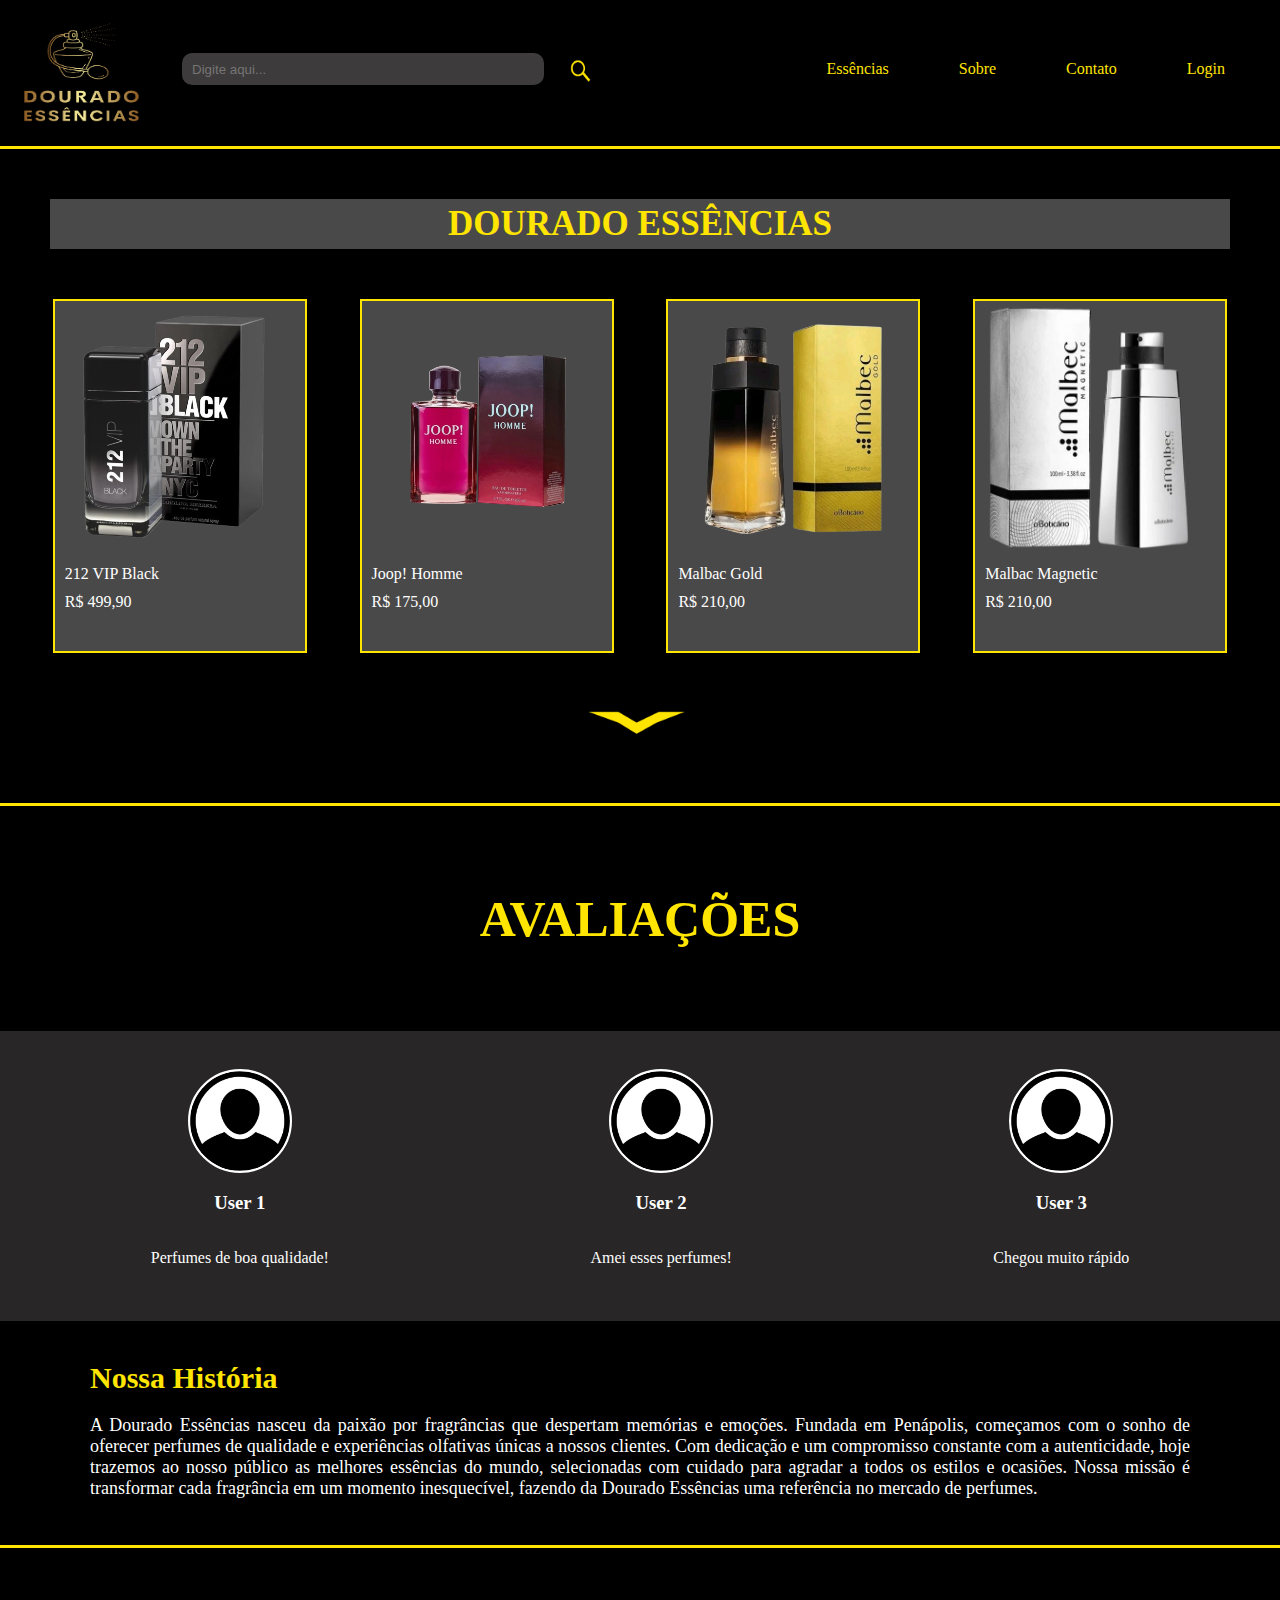
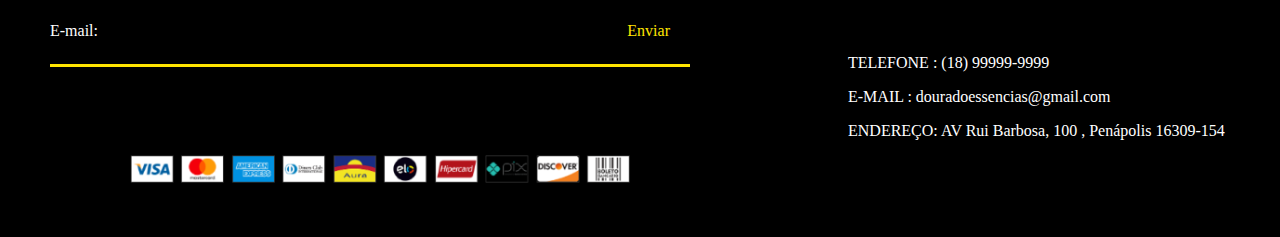
<file: index.html>
<!DOCTYPE html>
<html lang="pt-BR">
<head>
    <meta charset="UTF-8">
    <title>Dourado Essências</title>
    <link rel="stylesheet" href="estilo/estilo.css">
    <meta name="viewport" content="width=device-width, initial-scale=1.0">
    <link rel="icon" href="estilo/img/icons8-perfume-24.png" type="image/x-icon">

</head>
<body>
<header>
    <div class="pesquisastudo">
        <div>
            <a href="index.html"><img class="logo" src="estilo/img/douradoessencias.png"></a>
        </div>
        <div class="pesquisa2">
            <input class="bntpesquisa" type="text" id="pesquisa" name="pesquisa" placeholder="Digite aqui...">
            <img class="pesquisa" src="estilo/img/pesquisarBotao.png">
        </div>
    </div>

    <nav>
        <ul>
            <div class="menuBotoes">
                <li class="menu">
                    <a href="#">Essências</a>
                    <ul class="submenu">
                        <li><a href="html/essencias.html">Essências</a></li>
                        <li><a href="html/promocao.html">Promoção</a></li>
                        <li><a href="html/lancamentos.html">Lançamentos </a></li>
                        <li><a href="html/prontaentrega.html">Pronta Entrega</a></li>
                    </ul>
                </li>
                <li><a href="html/sobrenos.html">Sobre</a></li>
                <li><a href="html/contato.html">Contato</a></li>
                <li><a href="html/login.html">Login</a></li>
            </div>
        </ul>
    </nav>
</header>

<hr>

<main>
    <div class="titulo">
        <h1>DOURADO ESSÊNCIAS</h1>
    </div>
    <div class="conteiner-perfume">
        <div class="perfumes">
            <img src="estilo/img/image-removebg-preview%20(2).png">
            <p>212 VIP Black</p>
            <p> R$ 499,90</p>
        </div>

        <div class="perfumes">
            <img src="estilo/img/image-removebg-preview%20(3).png">
            <p>Joop! Homme</p>
            <p> R$ 175,00</p>
        </div>

        <div class="perfumes">
            <a href="html/compra.html"><img src="estilo/img/image-removebg-preview%20(4).png">
                <p> Malbac Gold</p>
                <p> R$ 210,00</p></a>
        </div>

        <div class="perfumes">
            <img src="estilo/img/image-removebg-preview%20(5).png">
            <p>Malbac Magnetic</p>
            <p> R$ 210,00</p>
        </div>
    </div>

    <div class="seta">
        <a href="html/essencias.html"><img src="estilo/img/seta.png"></a>
    </div>
</main>

<hr>

<section>
    <div class="avaliacao-titulo">
        <h1>AVALIAÇÕES</h1>
    </div>
    <div class="conteiner-banner">
        <div class="conteiner-avaliaçao">
            <div class="avaliacoes">
                <img src="estilo/img/user1-removebg-preview.png">
                <h3>User 1</h3>
                <p>Perfumes de boa qualidade!</p>
            </div>

            <div class="avaliacoes">
                <img src="estilo/img/user1-removebg-preview.png">
                <h3>User 2</h3>
                <p>Amei esses perfumes!</p>
            </div>

            <div class="avaliacoes">
                <img src="estilo/img/user1-removebg-preview.png">
                <h3>User 3</h3>
                <p>Chegou muito rápido</p>
            </div>
        </div>
    </div>
</section>

<section>
    <div class="historia">
        <h1>Nossa História</h1>
        <p>A Dourado Essências nasceu da paixão por fragrâncias que despertam memórias e emoções. Fundada em Penápolis,
            começamos com o sonho de oferecer perfumes de qualidade e experiências olfativas únicas a nossos clientes.
            Com dedicação e um compromisso constante com a autenticidade, hoje trazemos ao nosso público as melhores
            essências do mundo, selecionadas com cuidado para agradar a todos os estilos e ocasiões. Nossa missão é
            transformar cada fragrância em um momento inesquecível, fazendo da Dourado Essências uma referência no
            mercado de perfumes.</p>
    </div>
</section>

<hr>

<footer>
    <div class="centralizar-footer">
        <div class="esquerdo-footer">
            <div class="enviar-email">
                <p class="email">E-mail:</p>
                <p class="enviar">Enviar</p>
            </div>
            <hr>
            <div>
                <img class="cartoes" src="estilo/img/cartoes.png">
            </div>
        </div>

        <div class="direito-footer">
            <p>
                TELEFONE : (18) 99999-9999
            </p>
            <p>
                E-MAIL : douradoessencias@gmail.com
            </p>
            <p>
                ENDEREÇO: AV Rui Barbosa, 100 , Penápolis
                16309-154
            </p>
        </div>
    </div>
</footer>
</body>
</html>
</file>
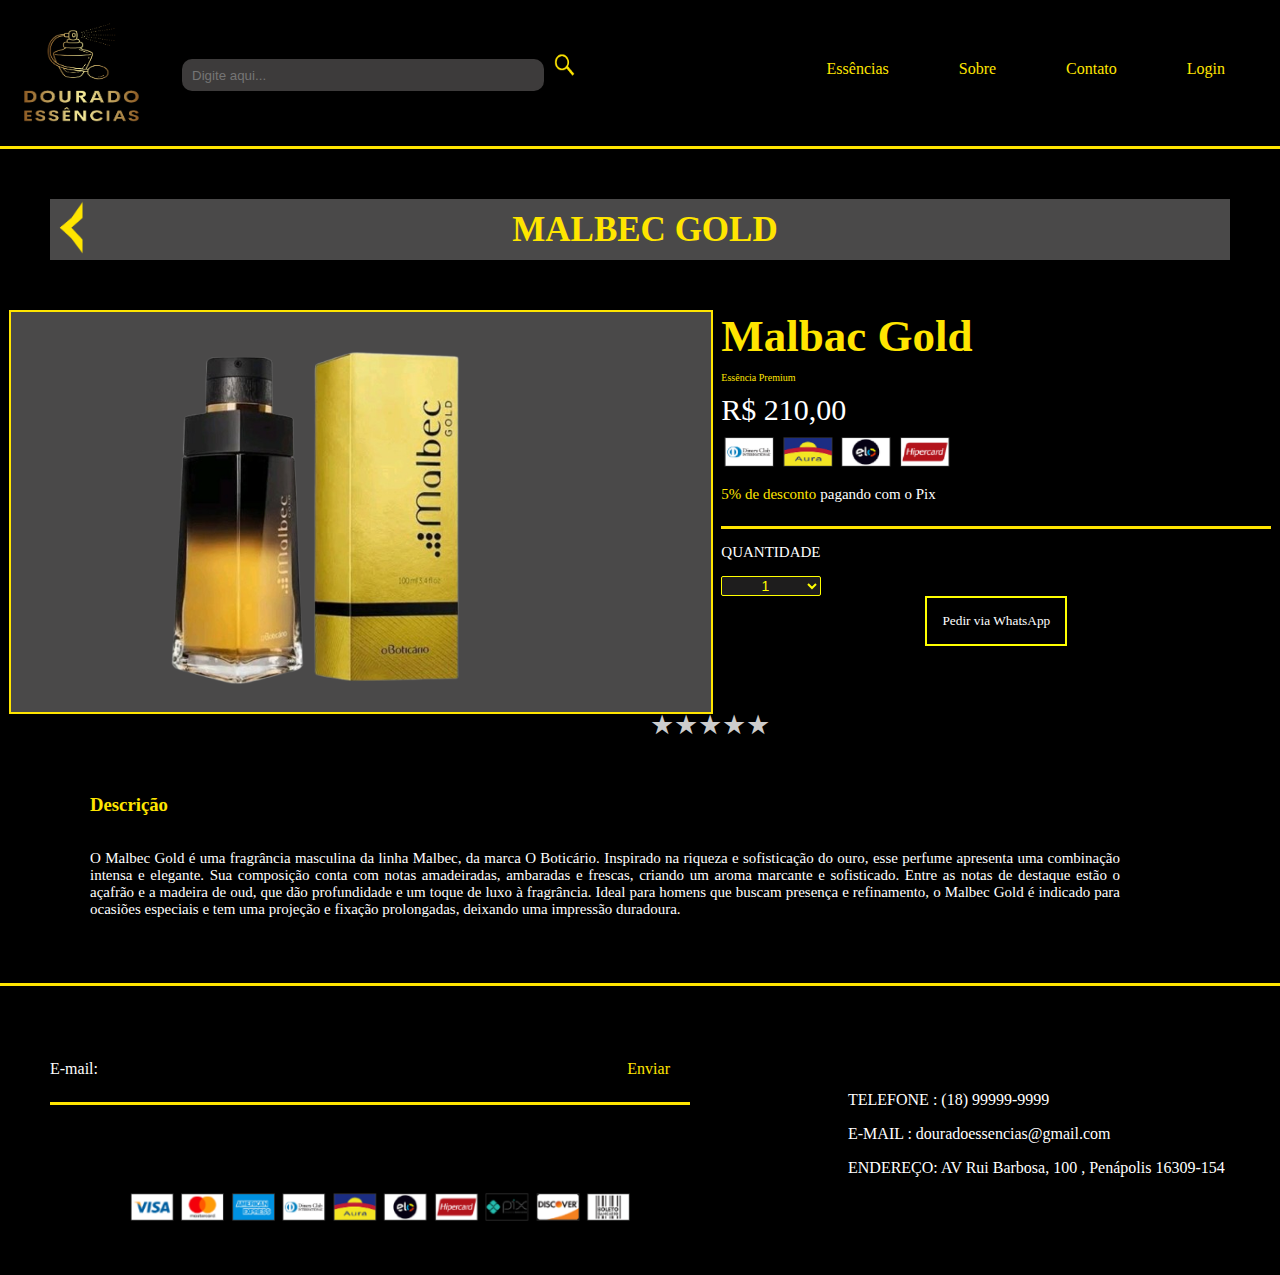
<file: html/compra.html>
<!DOCTYPE html>
<html lang="pt-BR">
<head>
    <meta charset="UTF-8">
    <title>Malbac Gold</title>
    <link rel="stylesheet" href="../estilo/estilocompra.css">
    <meta name="viewport" content="width=device-width, initial-scale=1.0">
    <link rel="icon" href="../estilo/img/icons8-perfume-24.png" type="image/x-icon">
<body>
<header>
    <div class="pesquisastudo">
        <div>
            <a href="../index.html"><img class="logo" src="../estilo/img/douradoessencias.png"></a>
        </div>
        <div class="pesquisa2">
            <input class="bntpesquisa" type="text" id="pesquisa" name="pesquisa" placeholder="Digite aqui...">
            <img class="pesquisa" src="../estilo/img/pesquisarBotao.png">
        </div>
    </div>

    <nav>
        <ul>
            <div class="menuBotoes">
                <li class="menu">
                    <a href="#">Essências</a>
                    <ul class="submenu">
                        <li><a href="essencias.html">Essências</a></li>
                        <li><a href="promocao.html">Promoção</a></li>
                        <li><a href="lancamentos.html">Lançamentos </a></li>
                        <li><a href="prontaentrega.html">Pronta Entrega</a></li>
                    </ul>
                </li>
                <li><a href="sobrenos.html">Sobre</a></li>
                <li><a href="contato.html">Contato</a></li>
                <li><a href="login.html">Login</a></li>
            </div>
        </ul>
    </nav>
</header>

<hr>

<section>
    <div class="titulo">
        <div>
            <a href="../index.html"><img src="../estilo/img/seta-esquerda.png"></a>
        </div>
        <div>
            <h1>MALBEC GOLD</h1>
        </div>
        <div>
            <p></p>
        </div>
    </div>
</section>

<main>
    <div class="conteiner-compra">
        <div class="conteiner-banner">
            <div class="img-compra">
                <img class="perfume" src="../estilo/img/slide1.png" alt="Perfume 1">
                <img class="perfume" src="../estilo/img/slide2.png" alt="Perfume 2">
                <img class="perfume" src="../estilo/img/slide3.png" alt="Perfume 3">
            </div>
        </div>
        <div class="form-compra">
            <h2>Malbac Gold</h2>
            <p class="essencias-premio">Essência Premium</p>
            <p class="valor">R$ 210,00</p>
            <img src="../estilo/img/cartao.png">
            <div class="desconto">
                <p>5% de desconto </p>
                <p class="pagando-pix">pagando com o Pix</p>
            </div>
            <hr>
            <p class="qntd">QUANTIDADE</p>
            <div class="qntd-numero">
                <label for="number"></label>
                <select id="number" name="number">
                    <option value="1">1</option>
                    <option value="2">2</option>
                    <option value="3">3</option>
                    <option value="4">4</option>
                    <option value="5">5</option>
                </select>
            </div>
            <div class="alinhar-btn">
                <a href="https://w.app/bExihS" target="_blank">
                    <button class="botao-compra">Pedir via WhatsApp</button>
                </a>
            </div>
        </div>
    </div>
    <div class="avaliacao">
        <input value="5" name="rating" id="star5" type="radio">
        <label for="star5"></label>
        <input value="4" name="rating" id="star4" type="radio">
        <label for="star4"></label>
        <input value="3" name="rating" id="star3" type="radio">
        <label for="star3"></label>
        <input value="2" name="rating" id="star2" type="radio">
        <label for="star2"></label>
        <input value="1" name="rating" id="star1" type="radio">
        <label for="star1"></label>
    </div>
</main>
<section>
    <div class="descricao">
        <h3>Descrição</h3>
        <p>O Malbec Gold é uma fragrância masculina da linha Malbec, da marca O Boticário. Inspirado na riqueza e
            sofisticação do ouro, esse perfume apresenta uma combinação intensa e elegante. Sua composição conta com
            notas
            amadeiradas, ambaradas e frescas, criando um aroma marcante e sofisticado. Entre as notas de destaque estão
            o
            açafrão e a madeira de oud, que dão profundidade e um toque de luxo à fragrância. Ideal para homens que
            buscam
            presença e refinamento, o Malbec Gold é indicado para ocasiões especiais e tem uma projeção e fixação
            prolongadas, deixando uma impressão duradoura.</p>
    </div>
</section>
<hr>
<footer>
    <div class="centralizar-footer">
        <div class="esquerdo-footer">
            <div class="enviar-email">
                <p class="email">E-mail:</p>
                <p class="enviar">Enviar</p>
            </div>
            <hr>
            <div>
                <img class="cartoes" src="../estilo/img/cartoes.png">
            </div>
        </div>

        <div class="direito-footer">
            <p>
                TELEFONE : (18) 99999-9999
            </p>
            <p>
                E-MAIL : douradoessencias@gmail.com
            </p>
            <p>
                ENDEREÇO: AV Rui Barbosa, 100 , Penápolis
                16309-154
            </p>
        </div>
    </div>
</footer>
</body>
</html>
</file>
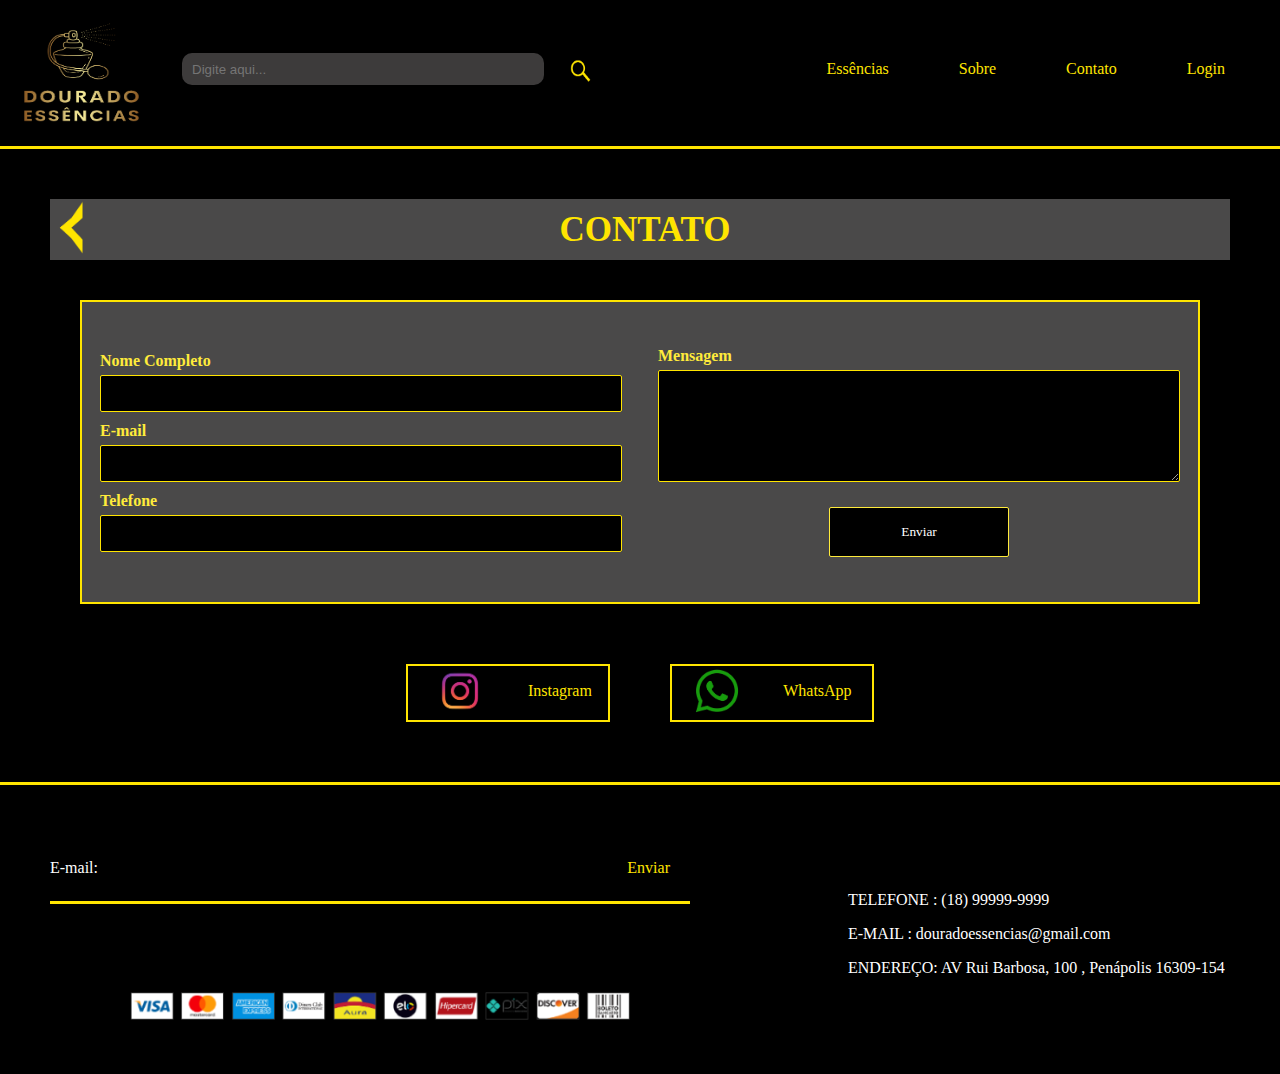
<file: html/contato.html>
<!DOCTYPE html>
<html lang="pt-BR">
<head>
    <meta charset="UTF-8">
    <title>Contato</title>
    <link rel="stylesheet" href="../estilo/estilocontato.css">
    <meta name="viewport" content="width=device-width, initial-scale=1.0">
    <link rel="icon" href="../estilo/img/icons8-perfume-24.png" type="image/x-icon">

</head>
<body>
<header>
    <div class="pesquisastudo">
        <div>
            <a href="../index.html"><img class="logo" src="../estilo/img/douradoessencias.png"></a>
        </div>
        <div class="pesquisa2">
            <input class="bntpesquisa" type="text" id="pesquisa" name="pesquisa" placeholder="Digite aqui...">
            <img class="pesquisa" src="../estilo/img/pesquisarBotao.png">
        </div>
    </div>
    <nav>
        <ul>
            <div class="menuBotoes">
                <li class="menu">
                    <a href="#">Essências</a>
                    <ul class="submenu">
                        <li><a href="essencias.html">Essências</a></li>
                        <li><a href="promocao.html">Promoção</a></li>
                        <li><a href="lancamentos.html">Lançamentos </a></li>
                        <li><a href="prontaentrega.html">Pronta Entrega</a></li>
                    </ul>
                </li>
                <li><a href="sobrenos.html">Sobre</a></li>
                <li><a href="contato.html">Contato</a></li>
                <li><a href="login.html">Login</a></li>
            </div>
        </ul>
    </nav>
</header>

<hr>
<main>
    <div class="titulo">
        <div>
            <a href="../index.html"><img src="../estilo/img/seta-esquerda.png"></a>
        </div>
        <div>
            <h1>CONTATO</h1>
        </div>
        <div>
            <p></p>
        </div>
    </div>

    <div class="conteiner-form">
        <form class="form">
            <div class="esquerda-form">
                <div class="form-group">
                    <label for="nome">Nome Completo</label>
                    <input type="text" id="nome" name="nome" required>
                </div>
                <div class="form-group">
                    <label for="email">E-mail</label>
                    <input type="email" id="email" name="email" required>
                </div>
                <div class="form-group">
                    <label for="telefone">Telefone</label>
                    <input type="tel" id="telefone" name="telefone" required>
                </div>
            </div>

            <div class="direita-form">
                <div class="form-group">
                    <label for="mensagem">Mensagem</label>
                    <textarea id="mensagem" name="mensagem" required></textarea>
                </div>
                <div>
                    <button type="submit">Enviar</button>
                </div>
            </div>
        </form>
    </div>
</main>

<div class="conteiner-contt">
    <div class="contt">
        <a href="https://instagram.com/douradoessenciasoficial" target="_blank"><img src="../estilo/img/5cae71db70b9ec562c434d8ba79bcecb-removebg-preview.png"></a>
        <a href="https://instagram.com/douradoessenciasoficial" target="_blank"><p>Instagram</p></a>
    </div>
    <div class="contt">
        <a href="https://wa.me/18891753827" target="_blank"><img src="../estilo/img/c49ca2acb2de3f97cab50b6d927244b4-removebg-preview.png"></a>
        <a href="https://wa.me/18891753827" target="_blank"><p>WhatsApp</p></a>
    </div>

</div>
<hr>

<footer>
    <div class="centralizar-footer">
        <div class="esquerdo-footer">
            <div class="enviar-email">
                <p class="email">E-mail:</p>
                <p class="enviar">Enviar</p>
            </div>
            <hr>
            <div>
                <img class="cartoes" src="../estilo/img/cartoes.png">
            </div>
        </div>

        <div class="direito-footer">
            <p>
                TELEFONE : (18) 99999-9999
            </p>
            <p>
                E-MAIL : douradoessencias@gmail.com
            </p>
            <p>
                ENDEREÇO: AV Rui Barbosa, 100 , Penápolis
                16309-154
            </p>
        </div>
    </div>

</footer>
</body>
</html>
</file>
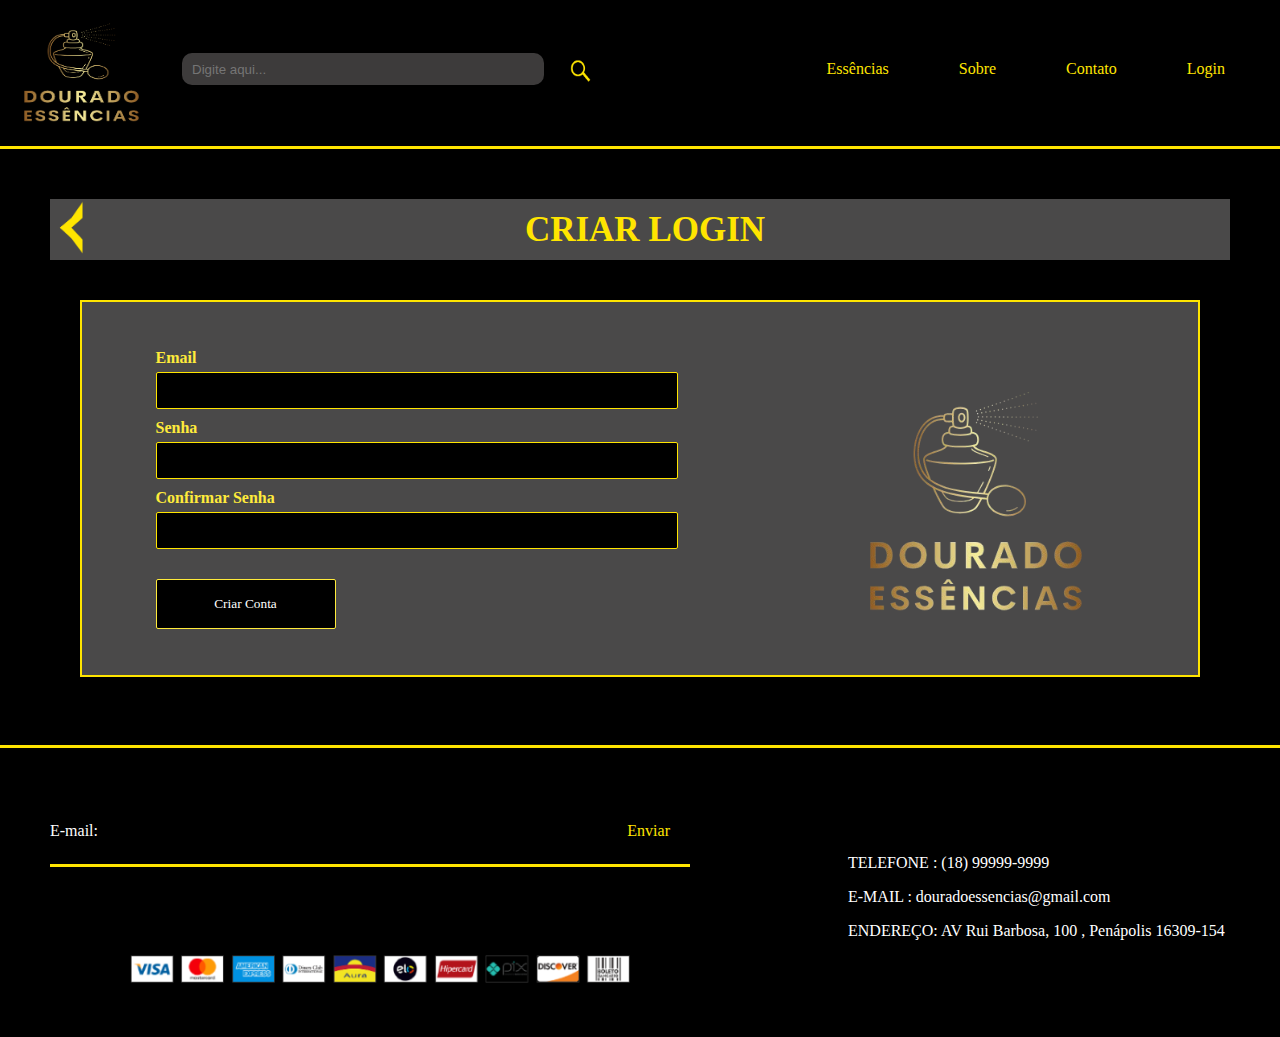
<file: html/criarlogin.html>
<!DOCTYPE html>
<html lang="pt-BR">
<head>
    <meta charset="UTF-8">
    <title>Criar Login</title>
    <link rel="stylesheet" href="../estilo/estilologin.css">
    <meta name="viewport" content="width=device-width, initial-scale=1.0">
    <link rel="icon" href="../estilo/img/icons8-perfume-24.png" type="image/x-icon">

</head>
<body>
<header>
    <div class="pesquisastudo">
        <div>
            <a href="../index.html"><img class="logo" src="../estilo/img/douradoessencias.png"></a>
        </div>
        <div class="pesquisa2">
            <input class="bntpesquisa" type="text" id="pesquisa" name="pesquisa" placeholder="Digite aqui...">
            <img class="pesquisa" src="../estilo/img/pesquisarBotao.png">
        </div>
    </div>
    <nav>
        <ul>
            <div class="menuBotoes">
                <li class="menu">
                    <a href="#">Essências</a>
                    <ul class="submenu">
                        <li><a href="essencias.html">Essências</a></li>
                        <li><a href="promocao.html">Promoção</a></li>
                        <li><a href="lancamentos.html">Lançamentos </a></li>
                        <li><a href="prontaentrega.html">Pronta Entrega</a></li>
                    </ul>
                </li>
                <li><a href="sobrenos.html">Sobre</a></li>
                <li><a href="contato.html">Contato</a></li>
                <li><a href="login.html">Login</a></li>
            </div>
        </ul>
    </nav>
</header>

<hr>
<main>
    <div class="titulo">
        <div>
            <a href="../index.html"><img src="../estilo/img/seta-esquerda.png"></a>
        </div>
        <div>
            <h1>CRIAR LOGIN</h1>
        </div>
        <div>
            <p></p>
        </div>
    </div>

    <div class="conteiner-form">
        <form class="form">
            <div class="esquerda-form">
                <div class="form-group">
                    <label for="email">Email</label>
                    <input type="email" id="email" name="email" required>
                </div>
                <div class="form-group">
                    <label for="senha">Senha</label>
                    <input type="text" id="senha" name="senha" required>
                </div>
                <div class="form-group">
                    <label for="confirmarsenha">Confirmar Senha</label>
                    <input type="text" id="confirmarsenha" name="confirmarsenha" required>
                </div>
                <div class="linkbotao">
                    <div>
                        <button type="submit">Criar Conta</button>
                    </div>
                </div>
            </div>

            <div class="direita-form">
                <div class="form-group">
                    <img class="logologin" src="../estilo/img/image-removebg-preview%20(19).png">
                </div>
            </div>
        </form>
    </div>
</main>


<hr>

<footer>
    <div class="centralizar-footer">
        <div class="esquerdo-footer">
            <div class="enviar-email">
                <p class="email">E-mail:</p>
                <p class="enviar">Enviar</p>
            </div>
            <hr>
            <div>
                <img class="cartoes" src="../estilo/img/cartoes.png">
            </div>
        </div>

        <div class="direito-footer">
            <p>
                TELEFONE : (18) 99999-9999
            </p>
            <p>
                E-MAIL : douradoessencias@gmail.com
            </p>
            <p>
                ENDEREÇO: AV Rui Barbosa, 100 , Penápolis
                16309-154
            </p>
        </div>
    </div>

</footer>
</body>
</html>
</file>
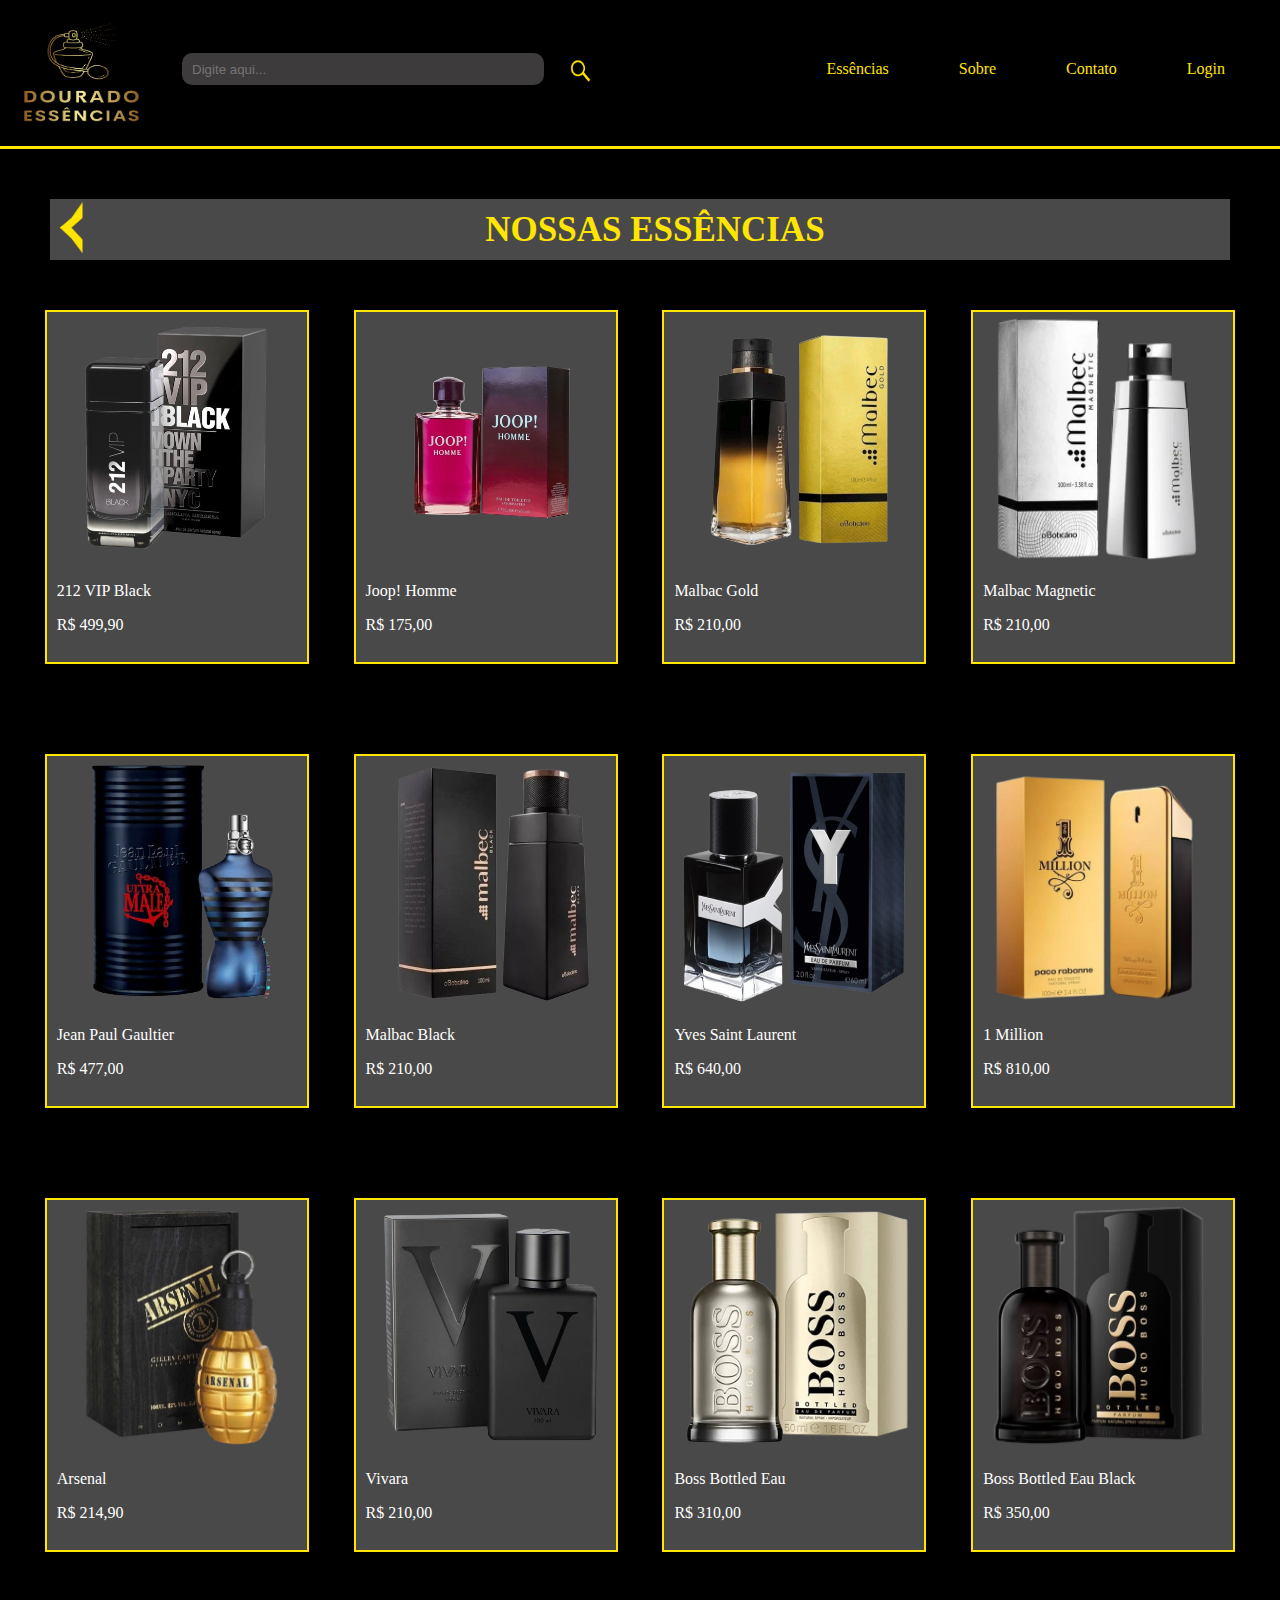
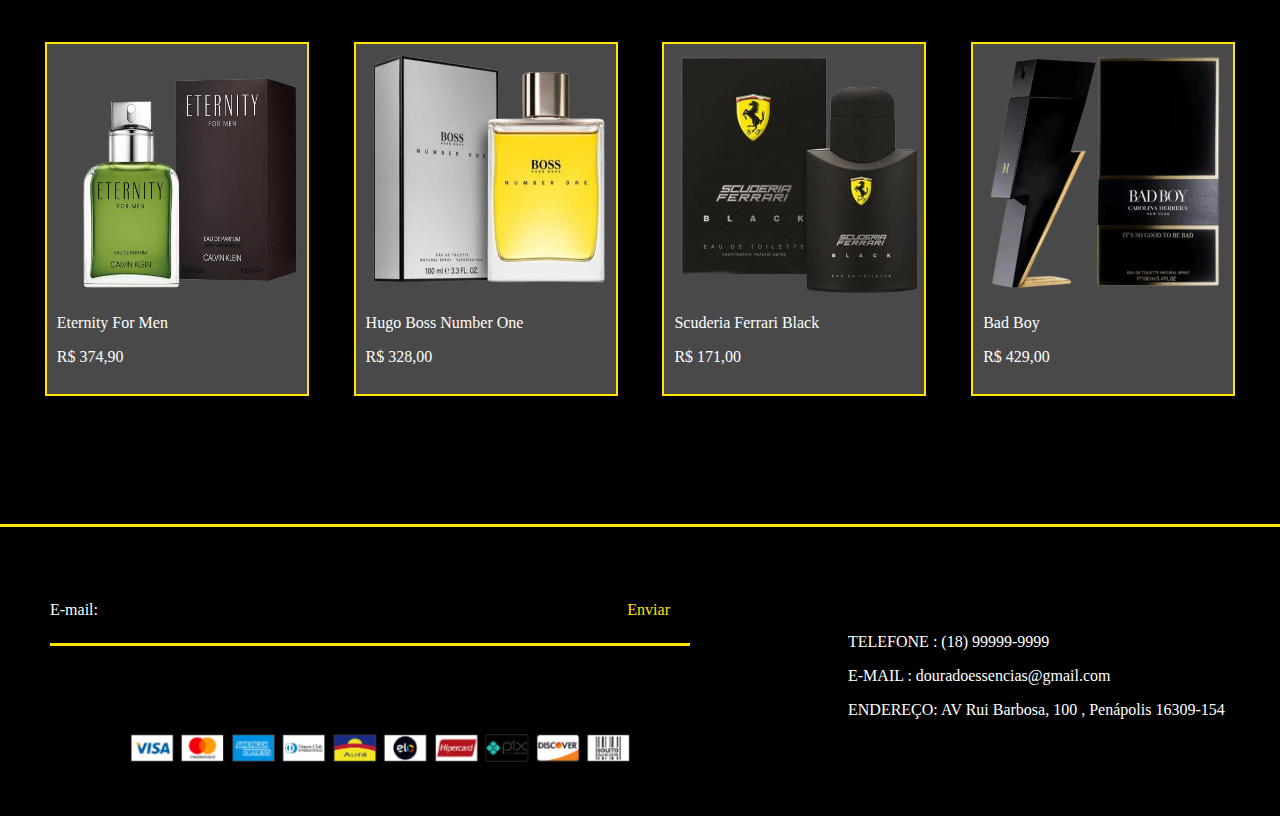
<file: html/essencias.html>
<!DOCTYPE html>
<html lang="pt-BR">

<head>
    <meta charset="UTF-8">
    <title>Essencias</title>
    <link rel="stylesheet" href="../estilo/estiloessencias.css">
    <meta name="viewport" content="width=device-width, initial-scale=1.0">
    <link rel="icon" href="../estilo/img/icons8-perfume-24.png" type="image/x-icon">

</head>
<body>
<header>
    <div class="pesquisastudo">
        <div>
            <a href="../index.html"><img class="logo" src="../estilo/img/douradoessencias.png"></a>
        </div>
        <div class="pesquisa2">
            <input class="bntpesquisa" type="text" id="nome" name="nome" placeholder="Digite aqui...">
            <img class="pesquisa" src="../estilo/img/pesquisarBotao.png">
        </div>
    </div>

    <nav>
        <ul>
            <div class="menuBotoes">
                <li class="menu">
                    <a href="#">Essências</a>
                    <ul class="submenu">
                        <li><a href="essencias.html">Essências</a></li>
                        <li><a href="promocao.html">Promoção</a></li>
                        <li><a href="lancamentos.html">Lançamentos </a></li>
                        <li><a href="prontaentrega.html">Pronta Entrega</a></li>
                    </ul>
                </li>
                <li><a href="sobrenos.html">Sobre</a></li>
                <li><a href="contato.html">Contato</a></li>
                <li><a href="login.html">Login</a></li>
            </div>
        </ul>
    </nav>
</header>

<hr>

<main>
    <div class="titulo">
        <div>
            <a href="../index.html"><img src="../estilo/img/seta-esquerda.png"></a>
        </div>
        <div>
            <h1>NOSSAS ESSÊNCIAS</h1>
        </div>
        <div>
            <p></p>
        </div>
    </div>
    <div class="conteiner-perfume">
        <div class="perfumes">
            <img src="../estilo/img/image-removebg-preview%20(2).png">
            <p>212 VIP Black</p>
            <p> R$ 499,90</p>
        </div>

        <div class="perfumes">
            <img src="../estilo/img/image-removebg-preview%20(3).png">
            <p>Joop! Homme</p>
            <p> R$ 175,00</p>
        </div>

        <div class="perfumes">
            <a href="compra.html"><img src="../estilo/img/image-removebg-preview%20(4).png"></a>
            <p> Malbac Gold</p>
            <p> R$ 210,00</p>
        </div>

        <div class="perfumes">
            <img src="../estilo/img/image-removebg-preview%20(5).png">
            <p>Malbac Magnetic</p>
            <p> R$ 210,00</p>
        </div>
    </div>


    <div class="conteiner-perfume">
        <div class="perfumes">
            <img src="../estilo/img/image-removebg-preview%20(6).png">
            <p>Jean Paul Gaultier</p>
            <p> R$ 477,00</p>
        </div>

        <div class="perfumes">
            <img src="../estilo/img/image-removebg-preview%20(7).png">
            <p>Malbac Black</p>
            <p> R$ 210,00</p>
        </div>

        <div class="perfumes">
            <img src="../estilo/img/image-removebg-preview%20(8).png">
            <p> Yves Saint Laurent</p>
            <p> R$ 640,00</p>
        </div>

        <div class="perfumes">
            <img src="../estilo/img/image-removebg-preview%20(9).png">
            <p>1 Million</p>
            <p> R$ 810,00</p>
        </div>
    </div>


    <div class="conteiner-perfume">
        <div class="perfumes">
            <img src="../estilo/img/image-removebg-preview%20(10).png">
            <p>Arsenal</p>
            <p> R$ 214,90</p>
        </div>

        <div class="perfumes">
            <img src="../estilo/img/image-removebg-preview%20(11).png">
            <p>Vivara</p>
            <p> R$ 210,00</p>
        </div>

        <div class="perfumes">
            <img src="../estilo/img/image-removebg-preview%20(12).png">
            <p> Boss Bottled Eau</p>
            <p> R$ 310,00</p>
        </div>

        <div class="perfumes">
            <img src="../estilo/img/image-removebg-preview%20(13).png">
            <p>Boss Bottled Eau Black</p>
            <p> R$ 350,00</p>
        </div>
    </div>


    <div class="conteiner-perfume-ultimo">
        <div class="perfumes">
            <img src="../estilo/img/image-removebg-preview%20(14).png">
            <p>Eternity For Men</p>
            <p> R$ 374,90</p>
        </div>

        <div class="perfumes">
            <img src="../estilo/img/image-removebg-preview%20(15).png">
            <p>Hugo Boss Number One</p>
            <p> R$ 328,00</p>
        </div>

        <div class="perfumes">
            <img src="../estilo/img/image-removebg-preview%20(16).png">
            <p> Scuderia Ferrari Black</p>
            <p> R$ 171,00</p>
        </div>

        <div class="perfumes">
            <img src="../estilo/img/image-removebg-preview%20(17).png">
            <p>Bad Boy</p>
            <p> R$ 429,00</p>
        </div>
    </div>
</main>

<hr>

<footer>
    <div class="centralizar-footer">
        <div class="esquerdo-footer">
            <div class="enviar-email">
                <p class="email">E-mail:</p>
                <p class="enviar">Enviar</p>
            </div>
            <hr>
            <div>
                <img class="cartoes" src="../estilo/img/cartoes.png">
            </div>
        </div>

        <div class="direito-footer">
            <p>
                TELEFONE : (18) 99999-9999
            </p>
            <p>
                E-MAIL : douradoessencias@gmail.com
            </p>
            <p>
                ENDEREÇO: AV Rui Barbosa, 100 , Penápolis
                16309-154
            </p>
        </div>
    </div>
</footer>

</body>
</html>
</file>
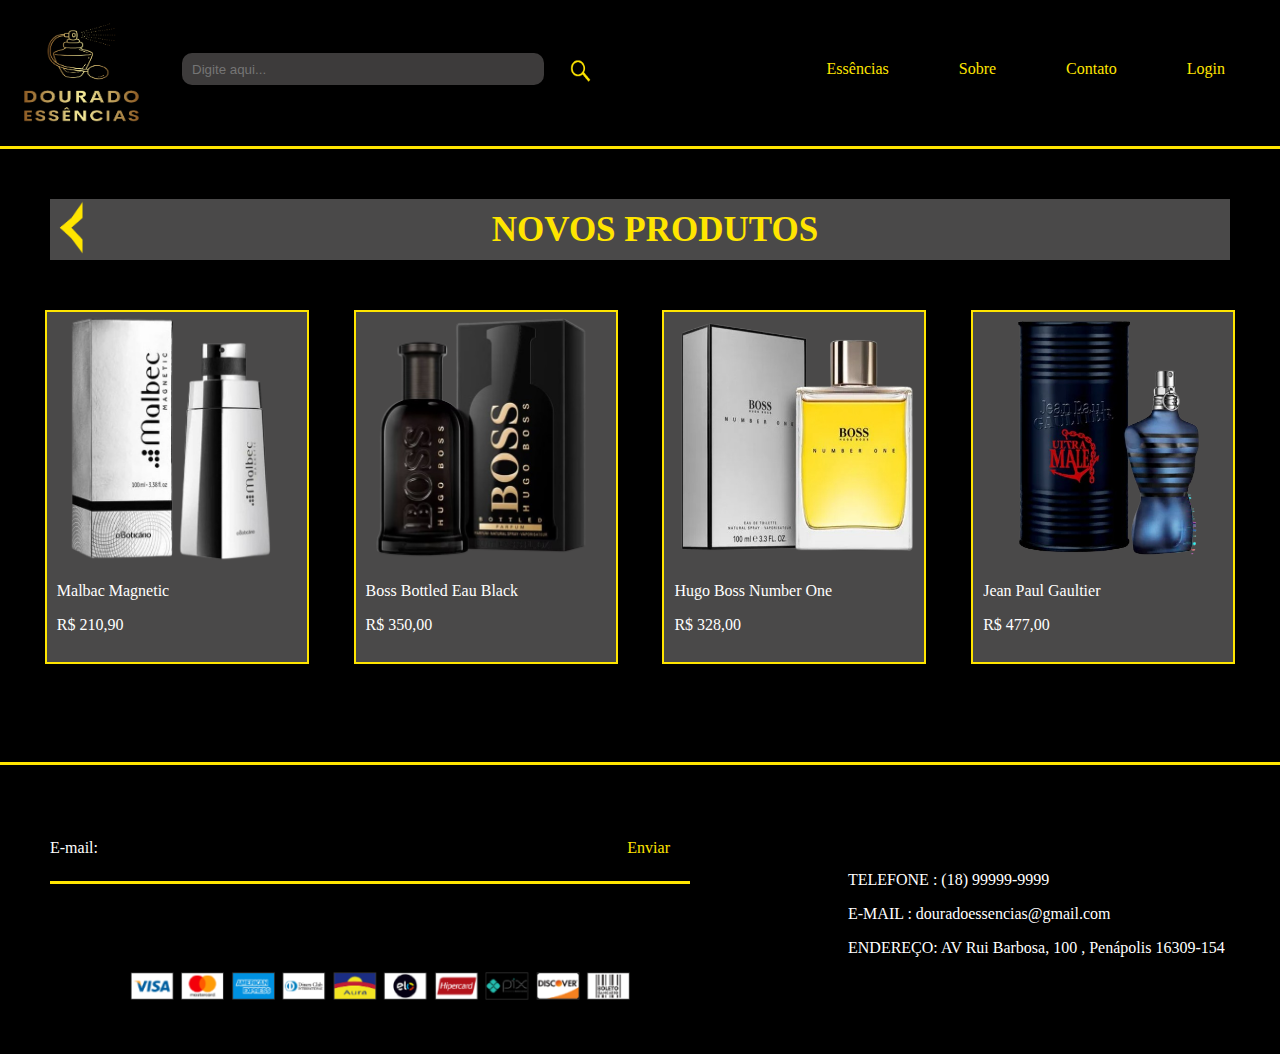
<file: html/lancamentos.html>
<!DOCTYPE html>
<html lang="pt-BR">
<head>
    <meta charset="UTF-8">
    <title>Lançamentos</title>
    <link rel="stylesheet" href="../estilo/estilolancamento.css">
    <meta name="viewport" content="width=device-width, initial-scale=1.0">
    <link rel="icon" href="../estilo/img/icons8-perfume-24.png" type="image/x-icon">

</head>
<body>
<header>
    <div class="pesquisastudo">
        <div>
            <a href="../index.html"><img class="logo" src="../estilo/img/douradoessencias.png"></a>
        </div>
        <div class="pesquisa2">
            <input  class="bntpesquisa" type="text" id="pesquisa" name="pesquisa" placeholder="Digite aqui...">
            <img class="pesquisa" src="../estilo/img/pesquisarBotao.png">
        </div>
    </div>

    <nav>
        <ul>
            <div class="menuBotoes">
                <li class="menu">
                    <a href="#">Essências</a>
                    <ul class="submenu">
                        <li><a href="essencias.html">Essências</a></li>
                        <li><a href="promocao.html">Promoção</a></li>
                        <li><a href="lancamentos.html">Lançamentos </a></li>
                        <li><a href="prontaentrega.html">Pronta Entrega</a></li>
                    </ul>
                </li>
                <li><a href="sobrenos.html">Sobre</a></li>
                <li><a href="contato.html">Contato</a></li>
                <li><a href="login.html">Login</a></li>
            </div>
        </ul>
    </nav>
</header>

<hr>

<main>
    <div class="titulo">
        <div>
            <a href="../index.html"><img src="../estilo/img/seta-esquerda.png"></a>
        </div>
        <div>
            <h1>NOVOS PRODUTOS</h1>
        </div>
        <div>
            <p></p>
        </div>
    </div>
    <div>
        <p></p>
    </div>
    </div>
    <div class="conteiner-perfume">
        <div class="perfumes">
            <img class="imgperfume" src="../estilo/img/image-removebg-preview%20(5).png">
            <p>Malbac Magnetic</p>
            <p> R$ 210,90</p>
        </div>

        <div class="perfumes">
            <img class="imgperfume" src="../estilo/img/image-removebg-preview%20(13).png">
            <p>Boss Bottled Eau Black</p>
            <p> R$ 350,00</p>
        </div>

        <div class="perfumes">
            <img class="imgperfume" src="../estilo/img/image-removebg-preview%20(15).png">
            <p> Hugo Boss Number One</p>
            <p> R$ 328,00</p>
        </div>

        <div class="perfumes">
            <img class="imgperfume" src="../estilo/img/image-removebg-preview%20(6).png">
            <p>Jean Paul Gaultier</p>
            <p> R$ 477,00</p>
        </div>
    </div>


</main>
<hr>

<footer>
    <div class="centralizar-footer">
        <div class="esquerdo-footer">
            <div class="enviar-email">
                <p class="email">E-mail:</p>
                <p class="enviar">Enviar</p>
            </div>
            <hr>
            <div>
                <img class="cartoes" src="../estilo/img/cartoes.png">
            </div>
        </div>

        <div class="direito-footer">
            <p>
                TELEFONE : (18) 99999-9999
            </p>
            <p>
                E-MAIL : douradoessencias@gmail.com
            </p>
            <p>
                ENDEREÇO: AV Rui Barbosa, 100 , Penápolis
                16309-154
            </p>
        </div>
    </div>
</footer>

</body>
</html>
</file>
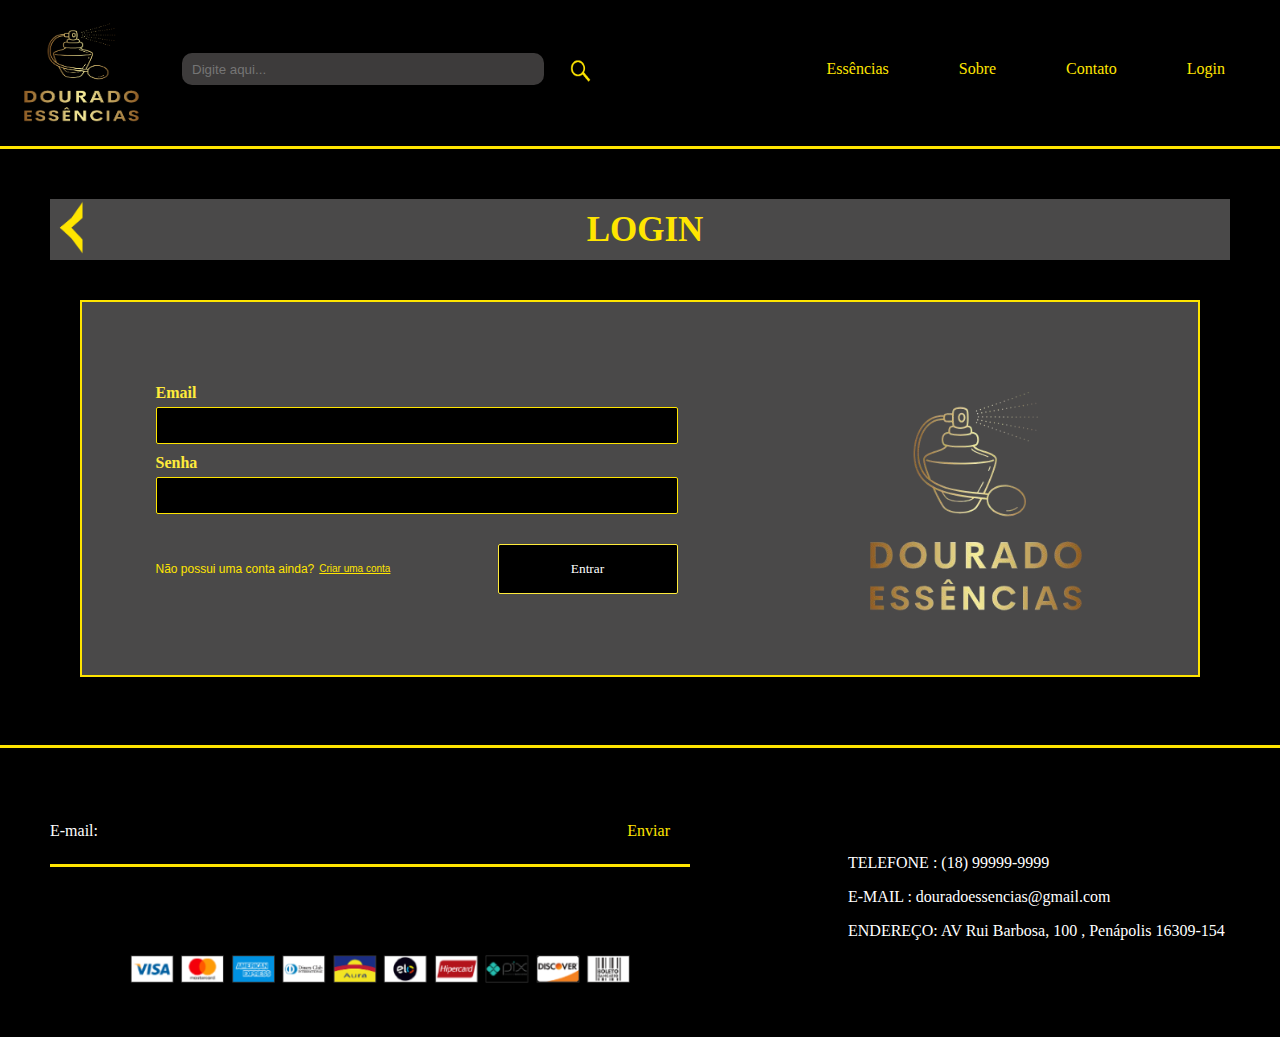
<file: html/login.html>
<!DOCTYPE html>
<html lang="pt-BR">
<head>
    <meta charset="UTF-8">
    <title>Login</title>
    <link rel="stylesheet" href="../estilo/estilologin.css">
    <meta name="viewport" content="width=device-width, initial-scale=1.0">
    <link rel="icon" href="../estilo/img/icons8-perfume-24.png" type="image/x-icon">

</head>
<body>
<header>
    <div class="pesquisastudo">
        <div>
            <a href="../index.html"><img class="logo" src="../estilo/img/douradoessencias.png"></a>
        </div>
        <div class="pesquisa2">
            <input class="bntpesquisa" type="text" id="pesquisa" name="pesquisa" placeholder="Digite aqui...">
            <img class="pesquisa" src="../estilo/img/pesquisarBotao.png">
        </div>
    </div>
    <nav>
        <ul>
            <div class="menuBotoes">
                <li class="menu">
                    <a href="#">Essências</a>
                    <ul class="submenu">
                        <li><a href="essencias.html">Essências</a></li>
                        <li><a href="promocao.html">Promoção</a></li>
                        <li><a href="lancamentos.html">Lançamentos </a></li>
                        <li><a href="prontaentrega.html">Pronta Entrega</a></li>
                    </ul>
                </li>
                <li><a href="sobrenos.html">Sobre</a></li>
                <li><a href="contato.html">Contato</a></li>
                <li><a href="login.html">Login</a></li>
            </div>
        </ul>
    </nav>
</header>

<hr>
<main>
    <div class="titulo">
        <div>
            <a href="../index.html"><img src="../estilo/img/seta-esquerda.png"></a>
        </div>
        <div>
            <h1>LOGIN</h1>
        </div>
        <div>
            <p></p>
        </div>
    </div>

    <div class="conteiner-form">
        <form class="form">
            <div class="esquerda-form">
                <div class="form-group">
                    <label for="email">Email</label>
                    <input type="email" id="email" name="email" required>
                </div>
                <div class="form-group">
                    <label for="senha">Senha</label>
                    <input type="text" id="senha" name="senha" required>
                </div>
                <div class="linkbotao">
                    <div class="criarconta">
                        <p class="textologin">Não possui uma conta ainda?</p><a href="criarlogin.html">Criar uma
                        conta</a>
                    </div>
                    <div>
                        <button type="submit">Entrar</button>
                    </div>
                </div>
            </div>

            <div class="direita-form">
                <div class="form-group">
                    <img class="logologin" src="../estilo/img/image-removebg-preview%20(19).png">
                </div>
            </div>
        </form>
    </div>
</main>


<hr>

<footer>
    <div class="centralizar-footer">
        <div class="esquerdo-footer">
            <div class="enviar-email">
                <p class="email">E-mail:</p>
                <p class="enviar">Enviar</p>
            </div>
            <hr>
            <div>
                <img class="cartoes" src="../estilo/img/cartoes.png">
            </div>
        </div>

        <div class="direito-footer">
            <p>
                TELEFONE : (18) 99999-9999
            </p>
            <p>
                E-MAIL : douradoessencias@gmail.com
            </p>
            <p>
                ENDEREÇO: AV Rui Barbosa, 100 , Penápolis
                16309-154
            </p>
        </div>
    </div>

</footer>
</body>
</html>
</file>
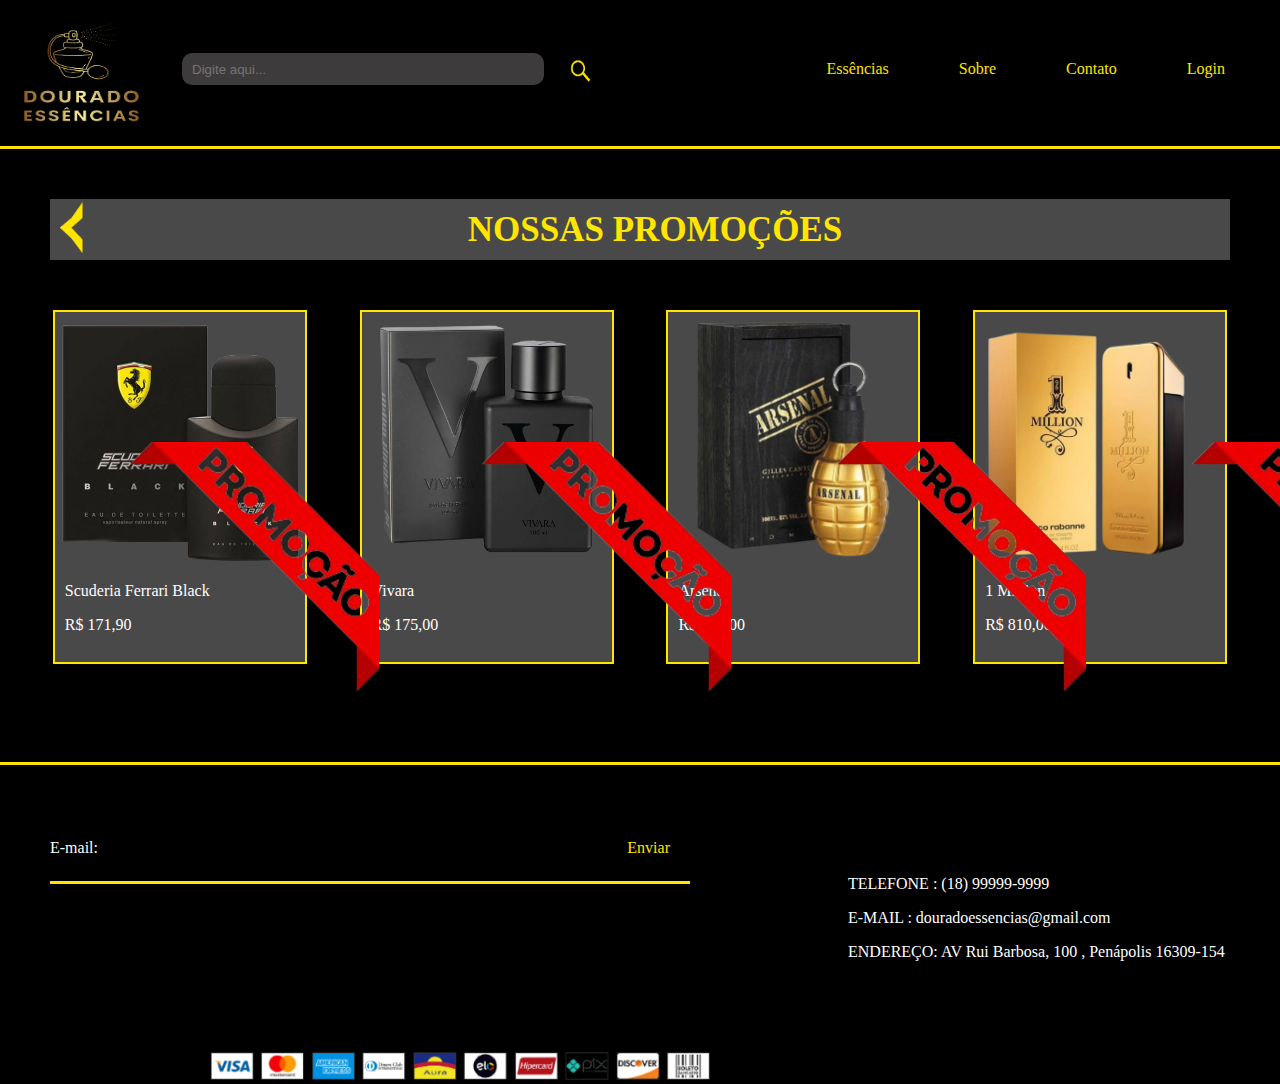
<file: html/promocao.html>
<!DOCTYPE html>
<html lang="pt-BR">
<head>
    <meta charset="UTF-8">
    <title>Promoções</title>
    <link rel="stylesheet" href="../estilo/estilopromocoes.css">
    <meta name="viewport" content="width=device-width, initial-scale=1.0">
    <link rel="icon" href="../estilo/img/icons8-perfume-24.png" type="image/x-icon">

</head>
<body>
<header>
    <div class="pesquisastudo">
        <div>
            <a href="../index.html"><img class="logo" src="../estilo/img/douradoessencias.png"></a>
        </div>
        <div class="pesquisa2">
            <input  class="bntpesquisa" type="text" id="pesquisa" name="pesquisa" placeholder="Digite aqui...">
            <img class="pesquisa" src="../estilo/img/pesquisarBotao.png">
        </div>
    </div>

    <nav>
        <ul>
            <div class="menuBotoes">
                <li class="menu">
                    <a href="#">Essências</a>
                    <ul class="submenu">
                        <li><a href="essencias.html">Essências</a></li>
                        <li><a href="promocao.html">Promoção</a></li>
                        <li><a href="lancamentos.html">Lançamentos </a></li>
                        <li><a href="prontaentrega.html">Pronta Entrega</a></li>
                    </ul>
                </li>
                <li><a href="sobrenos.html">Sobre</a></li>
                <li><a href="contato.html">Contato</a></li>
                <li><a href="login.html">Login</a></li>
            </div>
        </ul>
    </nav>
</header>

<hr>

<main>
    <div class="titulo">
        <div>
            <a href="../index.html"><img src="../estilo/img/seta-esquerda.png"></a>
        </div>
        <div>
            <h1>NOSSAS PROMOÇÕES</h1>
        </div>
        <div>
            <p></p>
        </div>
    </div>
    <div>
        <p></p>
    </div>
    </div>
    <div class="conteiner-perfume">
        <div class="perfumes">
            <img class="imgperfume" src="../estilo/img/image-removebg-preview%20(16).png">
            <img class="promocoes1" src="../estilo/img/promoção-removebg-preview.png">
            <p>Scuderia Ferrari Black</p>
            <p> R$ 171,90</p>
        </div>

        <div class="perfumes">
            <img class="imgperfume" src="../estilo/img/image-removebg-preview%20(11).png">
            <img class="promocoes2" src="../estilo/img/promoção-removebg-preview.png">
            <p>Vivara</p>
            <p> R$ 175,00</p>
        </div>

        <div class="perfumes">
            <img class="imgperfume" src="../estilo/img/image-removebg-preview%20(10).png">
            <img class="promocoes3" src="../estilo/img/promoção-removebg-preview.png">
            <p> Arsenal</p>
            <p> R$ 210,00</p>
        </div>

        <div class="perfumes">
            <img class="imgperfume" src="../estilo/img/image-removebg-preview%20(9).png">
            <img class="promocoes4" src="../estilo/img/promoção-removebg-preview.png">
            <p>1 Million</p>
            <p> R$ 810,00</p>
        </div>
    </div>

</main>
<hr>

<footer>
    <div class="centralizar-footer">
        <div class="esquerdo-footer">
            <div class="enviar-email">
                <p class="email">E-mail:</p>
                <p class="enviar">Enviar</p>
            </div>
            <hr>
            <div class="cartoes">
                <img class="cartoes" src="../estilo/img/cartoes.png">
            </div>
        </div>

        <div class="direito-footer">
            <p>
                TELEFONE : (18) 99999-9999
            </p>
            <p>
                E-MAIL : douradoessencias@gmail.com
            </p>
            <p>
                ENDEREÇO: AV Rui Barbosa, 100 , Penápolis
                16309-154
            </p>
        </div>
    </div>
</footer>

</body>
</html>
</file>
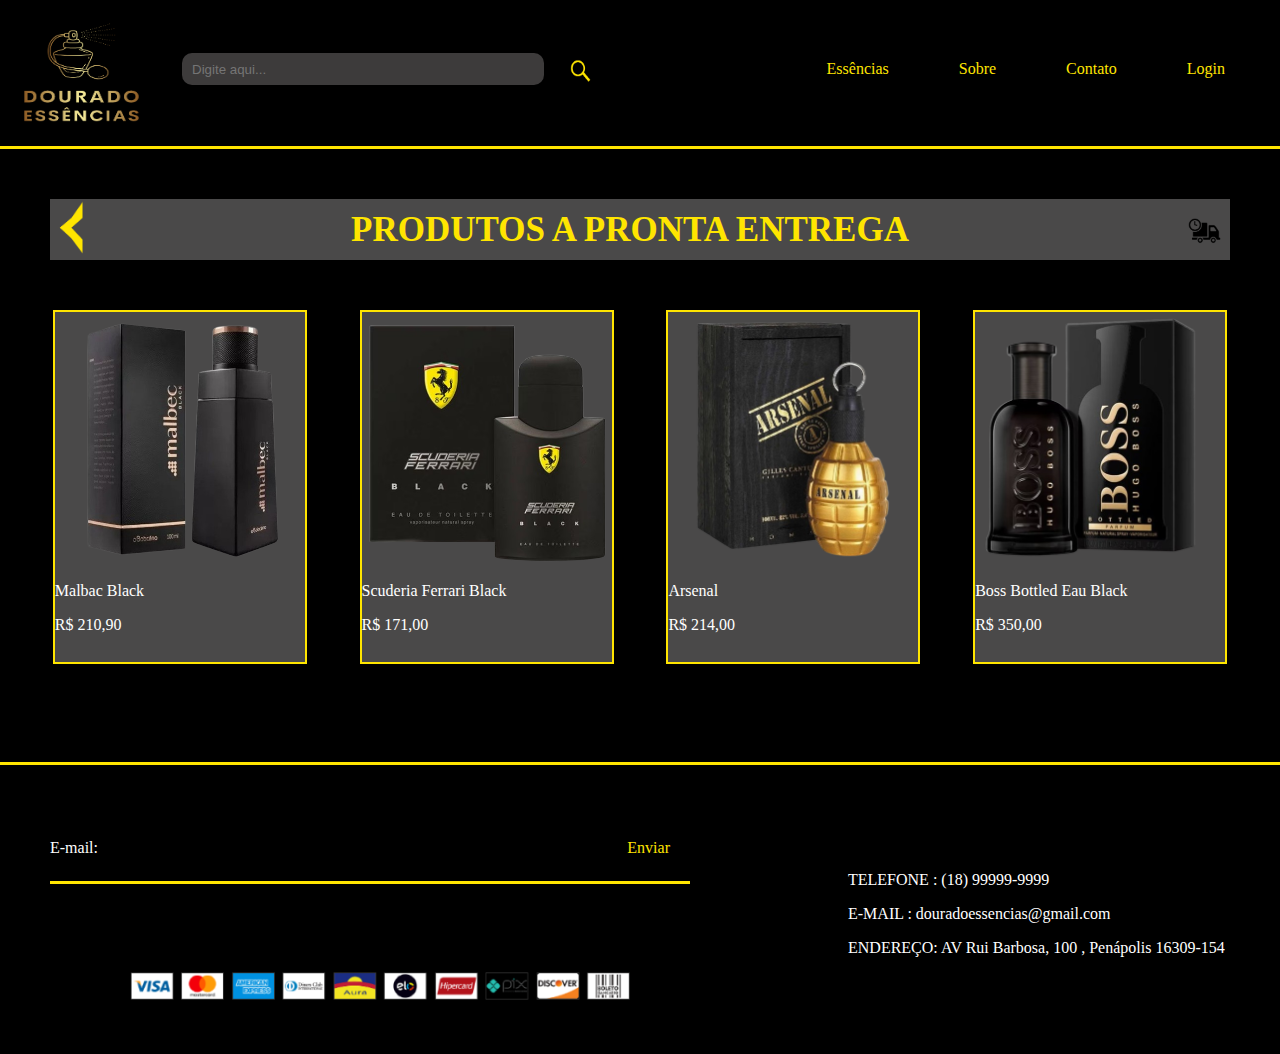
<file: html/prontaentrega.html>
<!DOCTYPE html>
<html lang="pt-BR">
<head>
    <meta charset="UTF-8">
    <title>Pronta Entrega</title>
    <link rel="stylesheet" href="../estilo/estiloprontaentrega.css">
    <meta name="viewport" content="width=device-width, initial-scale=1.0">
    <link rel="icon" href="../estilo/img/icons8-perfume-24.png" type="image/x-icon">

</head>
<body>
<header>
    <div class="pesquisastudo">
        <div>
            <a href="../index.html"><img class="logo" src="../estilo/img/douradoessencias.png"></a>
        </div>
        <div class="pesquisa2">
            <input  class="bntpesquisa" type="text" id="pesquisa" name="pesquisa" placeholder="Digite aqui...">
            <img class="pesquisa" src="../estilo/img/pesquisarBotao.png">
        </div>
    </div>

    <nav>
        <ul>
            <div class="menuBotoes">
                <li class="menu">
                    <a href="#">Essências</a>
                    <ul class="submenu">
                        <li><a href="essencias.html">Essências</a></li>
                        <li><a href="promocao.html">Promoção</a></li>
                        <li><a href="lancamentos.html">Lançamentos </a></li>
                        <li><a href="prontaentrega.html">Pronta Entrega</a></li>
                    </ul>
                </li>
                <li><a href="sobrenos.html">Sobre</a></li>
                <li><a href="contato.html">Contato</a></li>
                <li><a href="login.html">Login</a></li>
            </div>
        </ul>
    </nav>
</header>

<hr>

<main>
    <div class="titulo">
        <div>
            <a href="../index.html"><img src="../estilo/img/seta-esquerda.png"></a>
        </div>
        <div class="h1">
            <h1>PRODUTOS A PRONTA ENTREGA</h1>
        </div>
        <div>
            <img class="caminhao" src="../estilo/img/caminhao.png">
        </div>
    </div>
    <div>
        <p></p>
    </div>
    </div>
    <div class="conteiner-perfume">
        <div class="perfumes">
            <img class="imgperfume" src="../estilo/img/image-removebg-preview%20(7).png">
            <p>Malbac Black</p>
            <p> R$ 210,90</p>
        </div>

        <div class="perfumes">
            <img class="imgperfume" src="../estilo/img/image-removebg-preview%20(16).png">
            <p>Scuderia Ferrari Black</p>
            <p> R$ 171,00</p>
        </div>

        <div class="perfumes">
            <img class="imgperfume" src="../estilo/img/image-removebg-preview%20(10).png">
            <p> Arsenal</p>
            <p> R$ 214,00</p>
        </div>

        <div class="perfumes">
            <img class="imgperfume" src="../estilo/img/image-removebg-preview%20(13).png">
            <p>Boss Bottled Eau Black</p>
            <p> R$ 350,00</p>
        </div>
    </div>


</main>
<hr>

<footer>
    <div class="centralizar-footer">
        <div class="esquerdo-footer">
            <div class="enviar-email">
                <p class="email">E-mail:</p>
                <p class="enviar">Enviar</p>
            </div>
            <hr>
            <div>
                <img class="cartoes" src="../estilo/img/cartoes.png">
            </div>
        </div>

        <div class="direito-footer">
            <p>
                TELEFONE : (18) 99999-9999
            </p>
            <p>
                E-MAIL : douradoessencias@gmail.com
            </p>
            <p>
                ENDEREÇO: AV Rui Barbosa, 100 , Penápolis
                16309-154
            </p>
        </div>
    </div>
</footer>

</body>
</html>
</file>
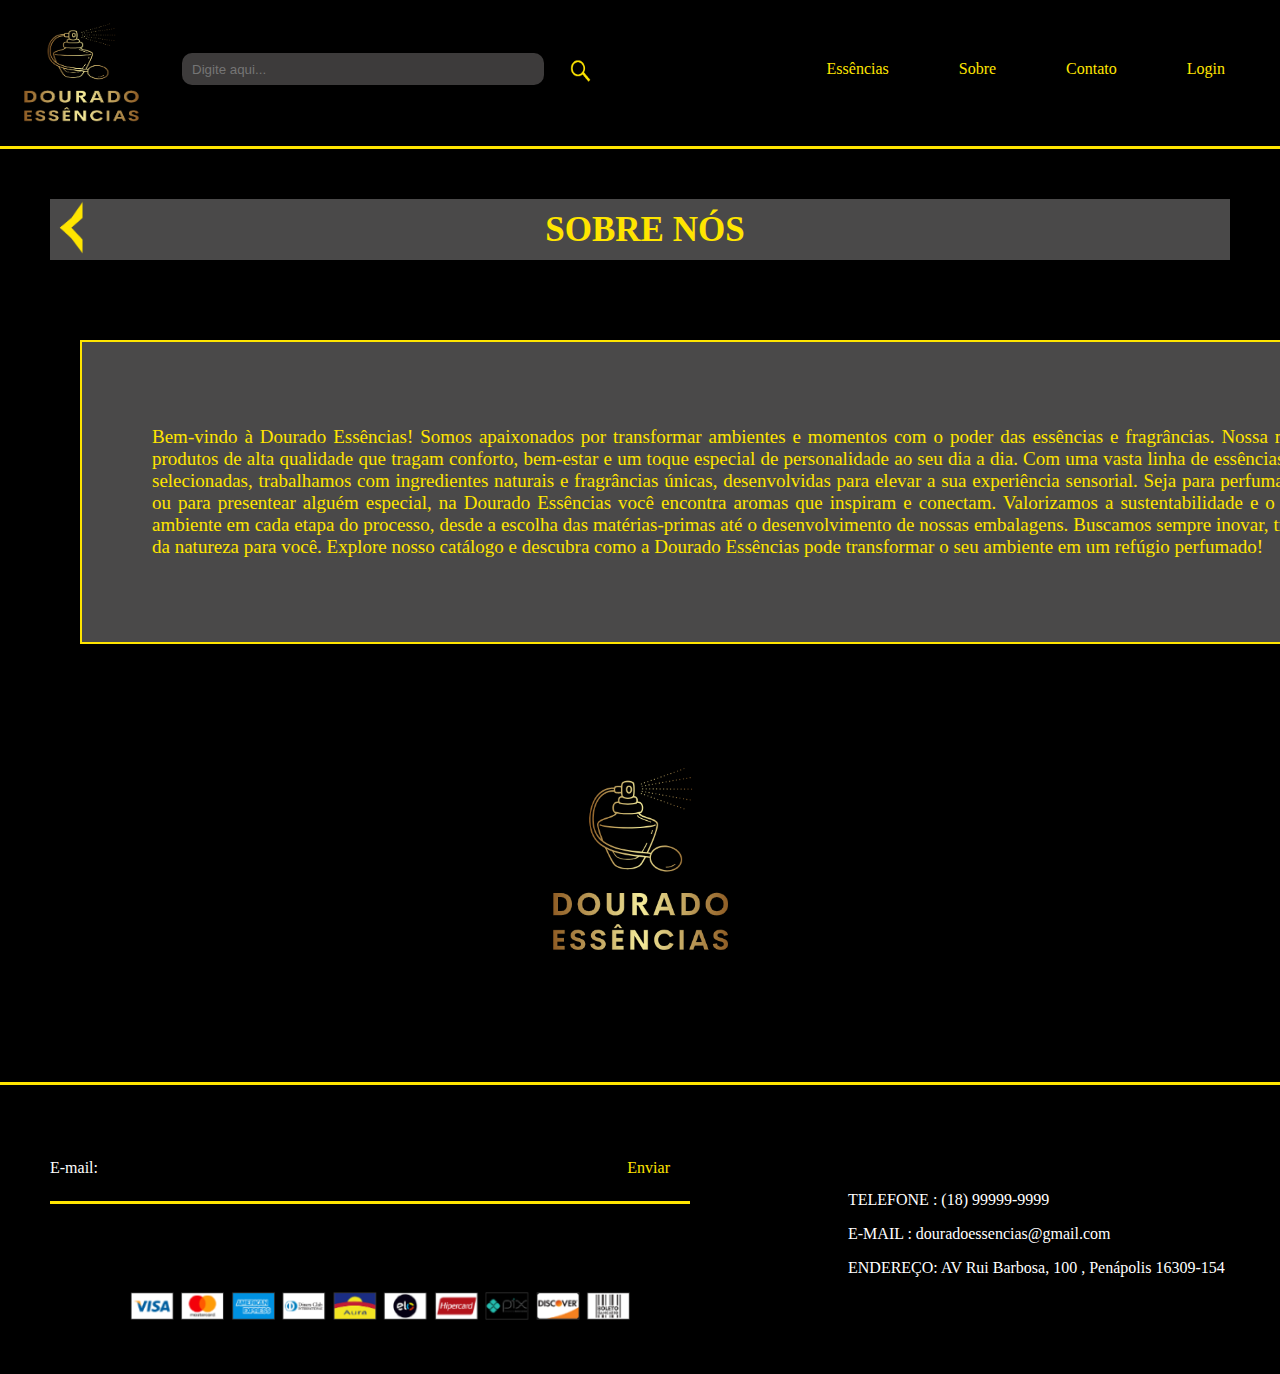
<file: html/sobrenos.html>
<!DOCTYPE html>
<html lang="pt-BR">
<head>
    <meta charset="UTF-8">
    <title>Sobre Nós</title>
    <link rel="stylesheet" href="../estilo/estilosobrenos.css">
    <meta name="viewport" content="width=device-width, initial-scale=1.0">
    <link rel="icon" href="../estilo/img/icons8-perfume-24.png" type="image/x-icon">

</head>
<body>
<header>
    <div class="pesquisastudo">
        <div>
            <a href="../index.html"><img class="logo" src="../estilo/img/douradoessencias.png"></a>
        </div>
        <div class="pesquisa2">
            <input  class="bntpesquisa" type="text" id="nome" name="nome" placeholder="Digite aqui...">
            <img class="pesquisa" src="../estilo/img/pesquisarBotao.png">
        </div>
    </div>

    <nav>
        <ul>
            <div class="menuBotoes">
                <li class="menu">
                    <a href="#">Essências</a>
                    <ul class="submenu">
                        <li><a href="essencias.html">Essências</a></li>
                        <li><a href="promocao.html">Promoção</a></li>
                        <li><a href="lancamentos.html">Lançamentos </a></li>
                        <li><a href="prontaentrega.html">Pronta Entrega</a></li>
                    </ul>
                </li>
                <li><a href="sobrenos.html">Sobre</a></li>
                <li><a href="contato.html">Contato</a></li>
                <li><a href="login.html">Login</a></li>
            </div>
        </ul>
    </nav>
</header>

<hr>
<main>
    <div class="titulo">
        <div>
            <a href="../index.html"><img src="../estilo/img/seta-esquerda.png"></a>
        </div>
        <div>
            <h1>SOBRE NÓS</h1>
        </div>
        <div>
            <p></p>
        </div>
    </div>


    <div class="textosobre">
        <p>Bem-vindo à Dourado Essências! Somos apaixonados por transformar ambientes e momentos com o poder das
            essências e fragrâncias. Nossa missão é oferecer produtos de alta qualidade que tragam conforto, bem-estar e
            um toque especial de personalidade ao seu dia a dia.
            Com uma vasta linha de essências cuidadosamente selecionadas, trabalhamos com ingredientes naturais e
            fragrâncias únicas, desenvolvidas para elevar a sua experiência sensorial. Seja para perfumar a casa, o
            carro, ou para presentear alguém especial, na Dourado Essências você encontra aromas que inspiram e
            conectam.
            Valorizamos a sustentabilidade e o respeito ao meio ambiente em cada etapa do processo, desde a escolha das
            matérias-primas até o desenvolvimento de nossas embalagens. Buscamos sempre inovar, trazendo o melhor da
            natureza para você.
            Explore nosso catálogo e descubra como a Dourado Essências pode transformar o seu ambiente em um refúgio
            perfumado!</p>
    </div>
</main>
<div class="logoo">
    <img  src="../estilo/img/douradoessencias.png">
</div>
<hr>
<footer>
    <div class="centralizar-footer">
        <div class="esquerdo-footer">
            <div class="enviar-email">
                <p class="email">E-mail:</p>
                <p class="enviar">Enviar</p>
            </div>
            <hr>
            <div>
                <img class="cartoes" src="../estilo/img/cartoes.png">
            </div>
        </div>

        <div class="direito-footer">
            <p>
                TELEFONE : (18) 99999-9999
            </p>
            <p>
                E-MAIL : douradoessencias@gmail.com
            </p>
            <p>
                ENDEREÇO: AV Rui Barbosa, 100 , Penápolis
                16309-154
            </p>
        </div>
    </div>
</footer>
</body>
</html>
</file>
<file: estilo/estilo.css>
body {
    margin: 0;
    padding: 0;
    background-color: black;
    color: #FFE500;
    font-family: "Arial Black"
}

header {
    display: flex;
    flex-direction: row;
    list-style-type: none;
    align-items: center;
    justify-content: space-between;
}

nav ul {
    display: flex;
    list-style-type: none;
    padding: 5px;
}

ul {
    cursor: pointer;
}

.submenu {
    display: none;
    position: absolute;
    list-style-type: none;
    flex-direction: column;
    background-color: #000000;
    border: 1px solid #FFE500;
    width: 180px;
    justify-content: center;
}

nav ul li:hover .submenu {
    display: block;
}

.submenu li a:hover {
    color: white;
}

.submenu li {
    padding: 10px;
    cursor: pointer;
    background-color: #4A4949;
    margin: 5px;
    width: 150px;
}

a {
    text-decoration: none;
    color: #FFE500;
}
.pesquisa2 {
    gap: 20px;
}
.logo {
    width: 162px;
    height: 134px;
}

.barrapesquisa {
    background-color: #4A4949;
    width: 455px;
    height: 35px;
    border-radius: 10px;
}

.pesquisa {
    width: 31px;
    height: 33px;
    cursor: pointer;
}

.pesquisa2 {
    display: flex;
    align-items: center;
}

.pesquisastudo {
    display: flex;
    align-items: center;
    gap: 20px;
}

.bntpesquisa {
    width: 350px;
    background-color: #3d3b3b;
    color: white;
    height: 30px;
    border-radius: 10px;
    border: none;
    padding-left: 10px;

}

input:focus {
    border-bottom: 2px solid yellow;
    border-radius: 5px 5px 5px 5px;
}


hr {
    background-color: #FFE500;
    height: 3px;
    border: none;
}

.menuBotoes {
    display: flex;
    gap: 70px;
    margin-right: 50px;
}

.titulo {
    background-color: #4A4949;
    display: flex;
    justify-content: center;
    margin: 50px;
}

.titulo h1 {
    font-size: 35px;
    margin: 5px;
}

.perfumes {
    background-color: #4A4949;
    border: 2px solid #FFE500;
    color: white;
    width: 250px;
    height: 350px;
}

.perfumes img {
    max-width: 250px;
    height: 250px;
}

.perfumes p {
    margin: 10px;
}

.conteiner-perfume {
    display: flex;
    justify-content: space-evenly;
}

.seta {
    display: flex;
    justify-content: center;
    padding-top: 50px;
    padding-bottom: 50px;
}

.seta img {
    width: 140px;

}

.conteiner-avaliaçao {
    display: flex;
    justify-content: space-around;
    padding: 20px;
    margin: 0 auto;
    max-width: 1250px;
    height: 250px;
    background-color: #282626;
    align-items: center;
}

.avaliacoes {
    display: flex;
    flex-direction: column;
    align-items: center;
    text-align: center;
    padding: 15px;
    border-radius: 8px;
    color: white;
}

.avaliacao-titulo {
    display: flex;
    justify-content: center;
    margin: 50px;
    font-size: 25px;
}


.historia {
    max-width: 1100px;
    margin: 0 auto;
    padding: 20px;
    text-align: justify;
}

.historia h1 {
    font-size: 30px;
}

.historia p {
    color: white;
    font-size: 18px;
}

.centralizar-footer {
    color: white;
    display: flex;
    flex-direction: row;
    justify-content: space-evenly;
}

.cartoes {
    max-width: 500px;
    max-height: 40px;
    padding-top: 80px;
    padding-left: 80px;
    padding-right: 80px;
}

.enviar {
    color: #FFE500;
}

.enviar-email {
    display: flex;
    justify-content: space-between;
    margin-right: 20px;
}

.esquerdo-footer {
    margin: 50px;
    width: 50%;
}

.direito-footer {
    width: 50%;
    display: flex;
    justify-content: center;
    flex-direction: column;
    text-align: justify;
}

.direito-footer p {
    margin: 8px;
    padding-left: 100px;
}

.perfumes a {
    color: white;
}

.perfumes {
    transition: background-color 0.3s ease;
}

.perfumes:hover {
    background-color: #2E2D2D;
}


.avaliacoes img {
    width: 100px;
    height: 100px;
    background-color: white;
    border-radius: 100px;
    border: 2px solid white;
}


@media (max-width: 768px) {
    body {
        margin: 0;
        padding: 0;
        width: 100%;
        font-size: 10px;
    }

    header .pesquisastudo {
        flex-direction: column;
        font-size: 10px;
        justify-content: center;

    }

    header {
        justify-content: center;
        flex-direction: column;
    }

    .pesquisa2 p {
        width: 80px;
    }

    .pesquisa2 {
        display: flex;
        flex-direction: row;
        gap: 20px;
    }

    .pesquisa2 p {
        width: 160px;
        height: 20px;
    }

    .menuBotoes {
        display: flex;
        justify-content: center;
        margin: 0;
        gap: 20px;
        font-size: 15px;
    }

    .titulo {
        margin: 10px;
    }

    .titulo h1 {
        font-size: 20px;
    }

    .conteiner-perfume {
        display: flex;
        align-items: center;
        flex-direction: column;
        justify-content: center;
        gap: 40px;
        margin-top: 60px;
        font-size: 16px;
    }


    .avaliacao-titulo h1 {
        font-size: 20px;
        margin: 0;
    }

    .conteiner-avaliaçao {
        width: 80%;
        margin: 40px;
        padding: 0;
        height: 150px;
    }

    .conteiner-avaliaçao p {
        font-size: 10px;
    }

    .historia {
        margin: 40px;
        padding: 0;
    }

    .historia h1 {
        font-size: 16px;
    }

    .historia p {
        font-size: 12px;
        line-height: 1.5;
    }


    .direito-footer {
        justify-content: center;
        flex-direction: column;
        text-align: left;
        width: 80%;

    }

    .esquerdo-footer {
        padding: 0;
        width: 80%;
        justify-content: center;
    }

    .centralizar-footer {
        gap: 0;
        margin: 0;
        padding: 0;
        justify-content: center;
        flex-direction: column;
    }

    .cartoes {
        width: 300px;
        margin: 0;
        padding: 0;
    }

    .bntpesquisa {
        width: 150px;
        height: 30px;
    }

    .avaliacoes img{
        width: 50%;
        height: 50%;
    }


}
</file>
<file: estilo/estilocompra.css>
body {
    margin: 0;
    padding: 0;
    background-color: black;
    color: #FFE500;
    font-family: "Arial Black"
}

header {
    display: flex;
    flex-direction: row;
    list-style-type: none;
    align-items: center;
    justify-content: space-between;
}

nav ul {
    display: flex;
    list-style-type: none;
    padding: 5px;
}

ul {
    cursor: pointer;
}

.submenu {
    display: none;
    position: absolute;
    list-style-type: none;
    flex-direction: column;
    background-color: #000000;
    border: 1px solid #FFE500;
    width: 180px;
    justify-content: center;
}

nav ul li:hover .submenu {
    display: block;
}

.submenu li a:hover {
    color: white;
}

.submenu li {
    padding: 10px;
    cursor: pointer;
    background-color: #4A4949;
    margin: 5px;
    width: 150px;
}

a {
    text-decoration: none;
    color: #FFE500;
}

.logo {
    width: 162px;
    height: 134px;
}

.barrapesquisa {
    background-color: #4A4949;
    width: 455px;
    height: 35px;
    border-radius: 10px;
}

.pesquisa {
    width: 31px;
    height: 33px;
    cursor: pointer;
}

.pesquisastudo {
    display: flex;
    align-items: center;
    gap: 20px;
}

hr {
    background-color: #FFE500;
    height: 3px;
    border: none;
}

.menuBotoes {
    display: flex;
    gap: 70px;
    margin-right: 50px;
}

.titulo {
    background-color: #4A4949;
    display: flex;
    justify-content: space-between;
    margin: 50px;
    align-items: center;
}

.titulo img {
    display: flex;
    max-width: 50px;
}


.titulo h1 {
    font-size: 35px;
    margin: 5px;
    padding-right: 40px;

}

.seta-esquerda, .seta-direita {
    width: 50px;
    height: 60px;
}

.seta-esquerda {
    rotate: 180deg;
}

.perfume {
    width: 400px;
    height: 400px;
}

.img-compra {
    background-color: #4A4949;
    width: 700px;
    border: 2px solid #FFE500;
    display: flex;
    text-align: center;
    align-items: center;
    justify-content: space-around;
}


.conteiner-compra {
    display: flex;
    justify-content: space-evenly;
    margin-right: 80px;
    width: 100%;
}

.form-compra {
    font-size: 15px;
}

.form-compra h2 {
    font-size: 45px;
    margin: 0;
}

.form-compra img {
    width: 230px;
    height: 30px;
}

.form-compra hr {
    width: 550px;
}

.botao-compra {
    background-color: black;
    border: 2px solid yellow;
    color: white;
    padding: 15px;
    font-family: "Arial Black";
    text-align: center;
    cursor: pointer;
}

.bntpesquisa {
    width: 350px;
    background-color: #3d3b3b;
    color: white;
    height: 30px;
    border-radius: 10px;
    border: none;
    padding-left: 10px;

}

.pesquisa2 {
    gap: 20px;
}

input:focus {
    border-bottom: 2px solid yellow;
    border-radius: 5px 5px 5px 5px;
}


.alinhar-btn {
    display: flex;
    justify-content: center;
}

.qnt-compra {
    color: white;
    border: 1px solid gray;
    width: 100px;
    padding-left: 10px;
}
.qntd-numero #number{
    background-color: #1e1d1d;
    color: yellow;
    border: 1px solid yellow;
    width: 100px;
    height: 20px;
    text-align: center;
    font-size: 14px;
    border-radius: 2px;
    transition: all 0.3s ease;
}
.qntd-numero #number:focus {
    background-color: #333;
    border-color: yellow;
    outline: none;
    box-shadow: 0 0 5px 2px rgba(255, 203, 0, 0.7);
}
.desconto {
    display: flex;
    gap: 4px;
}

.pagando-pix, .qntd {
    color: white;
}

.essencias-premio {
    font-size: 10px;
}

.valor {
    font-family: "Arial Narrow";
    color: white;
    font-size: 30px;
    margin-top: 0;
    margin-bottom: 10px;
}

.avaliacao {
    display: flex;
    margin-left: 650px;
    margin-top: -5px;
}
.avaliacao {
    display: inline-block;
}

.avaliacao input {
    display: none;
}

.avaliacao label {
    float: right;
    cursor: pointer;
    color: #ccc;
    transition: color 0.3s;
}

.avaliacao label:before {
    content: '\2605';
    font-size: 27px;
}

.avaliacao input:checked ~ label,
.avaliacao label:hover,
.avaliacao label:hover ~ label {
    color: yellow;
    transition: color 0.3s;
}


.descricao {
    display: flex;
    flex-direction: column;
    justify-content: center;
    text-align: justify;
    margin: 30px 160px 50px 90px;
}

.descricao p {
    color: white;
    font-size: 15px;
}

.centralizar-footer {
    color: white;
    display: flex;
    flex-direction: row;
    justify-content: space-evenly;
}

.cartoes {
    max-width: 500px;
    max-height: 40px;
    padding-top: 80px;
    padding-left: 80px;
    padding-right: 80px;
}

.enviar {
    color: #FFE500;
}

.enviar-email {
    display: flex;
    justify-content: space-between;
    margin-right: 20px;
}

.esquerdo-footer {
    margin: 50px;
    width: 50%;
}

.direito-footer {
    width: 50%;
    display: flex;
    justify-content: center;
    flex-direction: column;
    text-align: justify;
}

.direito-footer p {
    margin: 8px;
    padding-left: 100px;
}

.perfumes a {
    color: white;
}


.img-compra img {
    display: flex;
    object-fit: cover;
    animation: slide 9s infinite;
    transition: transform 1s ease-in-out;
}

.perfume {
    width: 90%;
    object-fit: cover;
}

.conteiner-banner {
    overflow: hidden;
}


@keyframes slide {
    0% {
        transform: translateX(0);
    }
    33.33% {
        transform: translateX(-100%);
    }
    66.66% {
        transform: translateX(-200%);
    }
    100% {
        transform: translateX(0);
    }
}


@media (max-width: 768px) {
    body {
        margin: 0;
        padding: 0;
        width: 100%;
        font-size: 10px;
    }

    header .pesquisastudo {
        flex-direction: column;
        font-size: 10px;
        justify-content: center;

    }

    header {
        justify-content: center;
        flex-direction: column;
    }

    .pesquisa2 p {
        width: 80px;
    }

    .pesquisa2 {
        display: flex;
        flex-direction: row;
        gap: 20px;
    }

    .pesquisa2 p {
        width: 160px;
        height: 20px;
    }

    .menuBotoes {
        display: flex;
        justify-content: center;
        margin: 0;
        gap: 20px;
        font-size: 15px;
    }

    .titulo {
        margin: 10px;
    }

    .titulo h1 {
        font-size: 20px;
    }


    .seta-esquerda, .seta-direita {
        width: 30px;
        height: 20px;
    }

    .perfume {
        width: 40%;
        height: 60%;
    }

    .img-compra {
        width: 85%;
        height: 225px;
    }


    .conteiner-compra {
        width: 100%;
        flex-direction: column;
        align-items: center;
    }

    .form-compra {
        font-size: 10px;
        display: flex;
        flex-direction: column;
        justify-content: start;
    }

    .form-compra h2 {
        font-size: 35px;
    }

    .form-compra img {
        width: 150px;
        height: 20px;
    }

    .form-compra hr {
        width: 100%
    }

    .botao-compra {
        margin: 15px;
        padding: 10px;

    }

    .qnt-compra {
        width: 10%;
        padding-left: 10px;
    }

    .avaliacao {
        display: none;
    }

    .descricao {
        margin: 40px;
        width: 85%;
        padding-bottom: 20px;
    }

    .descricao h3 {
        font-size: 15px;
    }

    .descricao p {
        font-size: 10px;
    }


    .direito-footer {
        justify-content: center;
        flex-direction: column;
        text-align: left;
        width: 80%;

    }

    .esquerdo-footer {
        padding: 0;
        width: 80%;
        justify-content: center;
    }

    .centralizar-footer {
        gap: 0;
        margin: 0;
        padding: 0;
        justify-content: center;
        flex-direction: column;
    }

    .cartoes {
        width: 300px;
        margin: 0;
        padding: 0;
    }

    .bntpesquisa {
        width: 150px;
        height: 30px;
    }

    .titulo img {
        display: flex;
        max-width: 25px;
    }


    .perfume {
        display: flex;
        justify-content: center;
        width: 70%;
    }

    .img-compra{
        overflow: hidden;
    }

    .conteiner-banner {
        display: flex;
        justify-content: center;
        overflow: hidden;
    }

    @keyframes slide {
        0% {
            transform: translateX(0);
        }
        33.33% {
            transform: translateX(-100%);
        }
        66.66% {
            transform: translateX(-200%);
        }
        100% {
            transform: translateX(0);
        }
    }


}
</file>
<file: estilo/estilocontato.css>
body {
    margin: 0;
    padding: 0;
    background-color: black;
    color: #FFE500;
    font-family: "Arial Black";
}

.bntpesquisa {
    width: 350px;
    background-color: #3d3b3b;
    color: white;
    height: 30px;
    border-radius: 10px;
    border: none;
    padding-left: 10px;
}

.pesquisa2 {
    gap: 20px;
}

.bntpesquisa:focus {
    border-bottom: 2px solid yellow;
    border-radius: 5px 5px 5px 5px;
}

header {
    display: flex;
    flex-direction: row;
    list-style-type: none;
    align-items: center;
    justify-content: space-between;
}

nav ul {
    display: flex;
    list-style-type: none;
    padding: 5px;
}

ul {
    cursor: pointer;
}

.submenu {
    display: none;
    position: absolute;
    list-style-type: none;
    flex-direction: column;
    background-color: #000000;
    border: 1px solid #FFE500;
    width: 180px;
    justify-content: center;
}

nav ul li:hover .submenu {
    display: block;
}

.submenu li a:hover {
    color: white;
}

.submenu li {
    padding: 10px;
    cursor: pointer;
    background-color: #4A4949;
    margin: 5px;
    width: 150px;
}

a {
    text-decoration: none;
    color: #FFE500;
}

.logo {
    width: 162px;
    height: 134px;
}

.barrapesquisa {
    background-color: #4A4949;
    width: 455px;
    height: 35px;
    border-radius: 10px;
}

.pesquisa {
    width: 31px;
    height: 33px;
    cursor: pointer;
}

.pesquisa2 {
    display: flex;
    align-items: center;
}

.pesquisastudo {
    display: flex;
    align-items: center;
    gap: 20px;
}

hr {
    background-color: #FFE500;
    height: 3px;
    border: none;
}

.menuBotoes {
    display: flex;
    gap: 70px;
    margin-right: 50px;
}


.titulo {
    background-color: #4A4949;
    display: flex;
    justify-content: space-between;
    margin: 50px 50px 0 50px;

    align-items: center;
}

.titulo img {
    display: flex;
    max-width: 50px;
}


.titulo h1 {
    font-size: 35px;
    margin: 5px;
    padding-right: 40px;

}

.conteiner-form {
    display: flex;
    flex-direction: row;
    justify-content: center;
}

.form {
    display: flex;
    justify-content: space-around;
    align-items: center;
    text-align: justify;
    background-color: #4A4949;
    width: 1200px;
    height: 300px;
    margin: 40px 80px 60px;

    border: 2px solid #FFE500;
}

label {
    color: #ffeb3b;
    font-weight: bold;
}

form input[type="text"], input[type="email"], input[type="tel"], textarea {
    width: 500px;
    padding: 10px;
    background-color: #000;
    color: white;
    border: 1px solid #FFE500;
    border-radius: 2px;
}

textarea {
    height: 90px;
}

button {
    width: 180px;
    height: 50px;
    padding: 10px;
    background-color: #000;
    color: #fff;
    border: 1px solid #ffeb3b;
    border-radius: 2px;
    font-family: "Arial Black";
    cursor: pointer;
}

.form p {
    margin: 70px;
    font-size: 19px;
}

.form-group {
    display: flex;
    flex-direction: column;
    gap: 5px;
}

.esquerda-form {
    display: flex;
    flex-direction: column;
    gap: 10px;
}

.direita-form {
    display: flex;
    flex-direction: column;
    justify-content: center;
    align-items: center;
    gap: 25px;
}


.centralizar-footer {
    color: white;
    display: flex;
    flex-direction: row;
    justify-content: space-evenly;
}

.cartoes {
    max-width: 500px;
    max-height: 40px;
    padding-top: 80px;
    padding-left: 80px;
    padding-right: 80px;
}

.enviar {
    color: #FFE500;
}

.enviar-email {
    display: flex;
    justify-content: space-between;
    margin-right: 20px;
}

.esquerdo-footer {
    margin: 50px;
    width: 50%;
}

.direito-footer {
    width: 50%;
    display: flex;
    justify-content: center;
    flex-direction: column;
    text-align: justify;
}

.direito-footer p {
    margin: 8px;
    padding-left: 100px;
}

.conteiner-contt {
    display: flex;
    flex-direction: row;
    justify-content: center;
    gap: 60px;
    color: white;
    margin-bottom: 60px;
    cursor: pointer;
}

.contt img {
    min-height: 50px;
    max-width: 100px;
    min-width: 50px;
    max-height: 50px;
}

.contt {
    border: 2px solid #FFE500;
    width: 200px;
    display: flex;
    justify-content: space-around;
}


@media (max-width: 768px) {
    body {
        margin: 0;
        padding: 0;
        width: 100%;
        font-size: 10px;
    }

    header .pesquisastudo {
        flex-direction: column;
        font-size: 10px;
        justify-content: center;

    }

    header {
        justify-content: center;
        flex-direction: column;
    }

    .pesquisa2 p {
        width: 80px;
    }

    .pesquisa2 {
        display: flex;
        flex-direction: row;
        gap: 20px;
    }

    .pesquisa2 p {
        width: 160px;
        height: 20px;
    }

    .menuBotoes {
        display: flex;
        justify-content: center;
        margin: 0;
        gap: 20px;
        font-size: 15px;
    }

    .titulo {
        margin: 10px;
    }

    .titulo h1 {
        font-size: 20px;
    }


    .conteiner-form {
        display: flex;
        flex-direction: column;
        justify-content: center;
        margin-top: 40px;
        margin-bottom: 40px;
    }

    .form {
        display: flex;
        flex-direction: column;
        width: 80%;

        padding-bottom: 20px;
        padding-top: 20px;
        justify-content: center;
        margin: auto;
        height: auto;
    }

    form input[type="text"], input[type="email"], input[type="tel"], textarea {
        width: 100%;
        padding: 5px;
        margin-bottom: 5px;
    }

    textarea {
        height: 130%;
    }

    button {
        width: 150%;
        height: 150%;
        padding: 5px;
    }

    .form p {
        margin: 0;
        font-size: 14px;
    }

    .form-group {
        display: flex;
        flex-direction: column;
        width: 270px;
    }

    .esquerda-form {
        gap: 15px;
    }

    .direita-form {
        padding-top: 15px;
    }


    .conteiner-contt {
        display: flex;
        flex-direction: row;
        gap: 20px;
        margin: 20px;

    }

    .contt img {
        min-height: 50px;
        max-width: 100px;
        min-width: 50px;
        max-height: 50px;
    }

    .contt {
        width: 50%;
        display: flex;
        justify-content: center;
        align-items: center;
        gap: 10px;
    }


    .direito-footer {
        justify-content: center;
        flex-direction: column;
        text-align: left;
        width: 80%;

    }

    .esquerdo-footer {
        padding: 0;
        width: 80%;
        justify-content: center;
    }

    .centralizar-footer {
        gap: 0;
        margin: 0;
        padding: 0;
        justify-content: center;
        flex-direction: column;
    }

    .cartoes {
        width: 300px;
        margin: 0;
        padding: 0;
    }

    .bntpesquisa {
        width: 150px;
        height: 30px;
    }

    .titulo img {
        display: flex;
        max-width: 25px;
    }
}
</file>
<file: estilo/estilologin.css>
body {
    margin: 0;
    padding: 0;
    background-color: black;
    color: #FFE500;
    font-family: "Arial Black";
}

.bntpesquisa {
    width: 350px;
    background-color: #3d3b3b;
    color: white;
    height: 30px;
    border-radius: 10px;
    border: none;
    padding-left: 10px;
}

.bntpesquisa:focus {
    border-bottom: 2px solid yellow;
    border-radius: 5px 5px 5px 5px;
}

header {
    display: flex;
    flex-direction: row;
    list-style-type: none;
    align-items: center;
    justify-content: space-between;
}

nav ul {
    display: flex;
    list-style-type: none;
    padding: 5px;
}

ul {
    cursor: pointer;
}

.submenu {
    display: none;
    position: absolute;
    list-style-type: none;
    flex-direction: column;
    background-color: #000000;
    border: 1px solid #FFE500;
    width: 180px;
    justify-content: center;
}

nav ul li:hover .submenu {
    display: block;
}

.submenu li a:hover {
    color: white;
}

.submenu li {
    padding: 10px;
    cursor: pointer;
    background-color: #4A4949;
    margin: 5px;
    width: 150px;
}

a {
    text-decoration: none;
    color: #FFE500;
}

.logo {
    width: 162px;
    height: 134px;
}

.barrapesquisa {
    background-color: #4A4949;
    width: 455px;
    height: 35px;
    border-radius: 10px;
}

.pesquisa {
    width: 31px;
    height: 33px;
    cursor: pointer;

}

.pesquisa2 {
    display: flex;
    align-items: center;
}

.pesquisastudo {
    display: flex;
    align-items: center;
    gap: 20px;
}

hr {
    background-color: #FFE500;
    height: 3px;
    border: none;
}

.menuBotoes {
    display: flex;
    gap: 70px;
    margin-right: 50px;
}


.titulo {
    background-color: #4A4949;
    display: flex;
    justify-content: space-between;
    margin: 50px 50px 0 50px;

    align-items: center;
}

.titulo img {
    display: flex;
    max-width: 50px;
}


.titulo h1 {
    font-size: 35px;
    margin: 5px;
    padding-right: 40px;

}

.conteiner-form {
    display: flex;
    flex-direction: row;
    justify-content: center;
}

.form {
    display: flex;
    justify-content: space-around;
    align-items: center;
    text-align: justify;
    background-color: #4A4949;
    width: 1200px;
    height: 373px;
    margin: 40px 80px 60px;

    border: 2px solid #FFE500;
}

label {
    color: #ffeb3b;
    font-weight: bold;
}

form input[type="text"], input[type="email"], input[type="tel"], textarea {
    width: 500px;
    padding: 10px;
    background-color: #000;
    color: white;
    border: 1px solid #FFE500;
    border-radius: 2px;
}

textarea {
    height: 90px;
}

button {
    width: 180px;
    height: 50px;
    padding: 10px;
    background-color: #000;
    color: #fff;
    border: 1px solid #ffeb3b;
    border-radius: 2px;
    font-family: "Arial Black";
    cursor: pointer;
}

.form p {
    margin: 70px;
    font-size: 19px;
}

.form-group {
    display: flex;
    flex-direction: column;
    gap: 5px;
}

.esquerda-form {
    display: flex;
    flex-direction: column;
    gap: 10px;
}

.direita-form {
    display: flex;
    flex-direction: column;
    justify-content: center;
    align-items: center;
    gap: 25px;
}


.centralizar-footer {
    color: white;
    display: flex;
    flex-direction: row;
    justify-content: space-evenly;
}

.cartoes {
    max-width: 500px;
    max-height: 40px;
    padding-top: 80px;
    padding-left: 80px;
    padding-right: 80px;
}

.enviar {
    color: #FFE500;
}

.enviar-email {
    display: flex;
    justify-content: space-between;
    margin-right: 20px;
}

.esquerdo-footer {
    margin: 50px;
    width: 50%;
}

.direito-footer {
    width: 50%;
    display: flex;
    justify-content: center;
    flex-direction: column;
    text-align: justify;
}

.direito-footer p {
    margin: 8px;
    padding-left: 100px;
}

.conteiner-contt {
    display: flex;
    flex-direction: row;
    justify-content: flex-start;
    gap: 60px;
    color: white;
    margin-left: 160px;
    margin-bottom: 60px;
    cursor: pointer;
}

.criarconta {
    display: flex;
    justify-content: center;
    flex-direction: row;
    align-items: center;
    font-size: 10px;
    gap: 5px;
}

.criarconta a {
    text-decoration: underline;
    margin: 0;
    font-family: Arial;

}

.criarconta p {
    font-size: 12px;
    margin: 0;
    font-family: Arial;
}

.linkbotao {
    display: flex;
    justify-content: space-between;
    padding-top: 20px;
}
.pesquisa2{
    gap: 20px;
}

.logologin {
    width: 300px;
    height: 300px;
    transition: filter 0.3s ease;
}
.logologin:hover{
    filter: brightness(150%);
}



@media (max-width: 768px) {
    body {
        margin: 0;
        padding: 0;
        width: 100%;
        font-size: 10px;
    }

    header .pesquisastudo {
        flex-direction: column;
        font-size: 10px;
        justify-content: center;

    }

    header {
        justify-content: center;
        flex-direction: column;
    }

    .pesquisa2 p {
        width: 80px;
    }

    .pesquisa2 {
        display: flex;
        flex-direction: row;
        gap: 20px;
    }

    .pesquisa2 p {
        width: 160px;
        height: 20px;
    }

    .menuBotoes {
        display: flex;
        justify-content: center;
        margin: 0;
        gap: 20px;
        font-size: 15px;
    }

    .titulo {
        margin: 10px;
    }

    .titulo h1 {
        font-size: 20px;
    }


    .conteiner-form {
        display: flex;
        flex-direction: column;
        justify-content: center;
        margin-top: 40px;
        margin-bottom: 40px;
    }

    .form {
        display: flex;
        flex-direction: column;
        width: 80%;

        padding-bottom: 20px;
        padding-top: 20px;
        justify-content: center;
        margin: auto;
        height: auto;
    }

    form input[type="text"], input[type="email"], input[type="tel"], textarea {
        width: 100%;
        padding: 5px;
        margin-bottom: 5px;
    }

    textarea {
        height: 130%;
    }

    button {
        width: 150%;
        height: 150%;
        padding: 5px;
    }

    .form p {
        margin: 0;
        font-size: 14px;
    }

    .form-group {
        display: flex;
        flex-direction: column;
        gap: 5px;
    }

    .esquerda-form {
        gap: 15px;
    }

    .direita-form {
        padding-top: 15px;
    }


    .conteiner-contt {
        display: flex;
        flex-direction: row;
        gap: 20px;
        margin: 20px;

    }

    .contt img {
        min-height: 50px;
        max-width: 100px;
        min-width: 50px;
        max-height: 50px;
    }

    .contt {
        width: 50%;
        display: flex;
        justify-content: center;
        align-items: center;
        gap: 10px;
    }


    .direito-footer {
        justify-content: center;
        flex-direction: column;
        text-align: left;
        width: 80%;

    }

    .esquerdo-footer {
        padding: 0;
        width: 80%;
        justify-content: center;
    }

    .centralizar-footer {
        gap: 0;
        margin: 0;
        padding: 0;
        justify-content: center;
        flex-direction: column;
    }

    .cartoes {
        width: 300px;
        margin: 0;
        padding: 0;
    }

    .bntpesquisa {
        width: 150px;
        height: 30px;
    }

    .titulo img {
        display: flex;
        max-width: 25px;
    }

    .linkbotao {
        display: flex;
        flex-direction: column;
        justify-content: center;
        align-items: center;
    }

    .criarconta p {
        font-size: 10px;
    }

    .linkbotao button {
        display: flex;
        justify-content: center;
        text-align: center;
        width: 100px;
        margin: 10px;

    }
    .logologin{
        width: 200px;
        height: 200px;
    }
    .form-group{
        width: 250px;
        display: flex;
        justify-content: center;
        align-items: center;
        text-align: center;
    }
}
</file>
<file: estilo/estiloessencias.css>
body {
    margin: 0;
    padding: 0;
    background-color: black;
    color: #FFE500;
    font-family: "Arial Black"

}

.bntpesquisa {
    width: 350px;
    background-color: #3d3b3b;
    color: white;
    height: 30px;
    border-radius: 10px;
    border: none;
    padding-left: 10px;

}

.pesquisa2 {
    gap: 20px;
}

.perfumes {
    transition: background-color 0.3s ease;
}

.perfumes:hover {
    background-color: #2E2D2D;
}

input:focus {
    border-bottom: 2px solid yellow;
    border-radius: 5px 5px 5px 5px;
}

header {
    display: flex;
    flex-direction: row;
    list-style-type: none;
    align-items: center;
    justify-content: space-between;
}

nav ul {
    display: flex;
    list-style-type: none;
    padding: 5px;
}

ul {
    cursor: pointer;
}

.submenu {
    display: none;
    position: absolute;
    list-style-type: none;
    flex-direction: column;
    background-color: #000000;
    border: 1px solid #FFE500;
    width: 180px;
    justify-content: center;
}

nav ul li:hover .submenu {
    display: block;
}

.submenu li a:hover {
    color: white;
}

.submenu li {
    padding: 10px;
    cursor: pointer;
    background-color: #4A4949;
    margin: 5px;
    width: 150px;
}

a {
    text-decoration: none;
    color: #FFE500;
}

.logo {
    width: 162px;
    height: 134px;
}

.barrapesquisa {
    background-color: #4A4949;
    width: 455px;
    height: 35px;
    border-radius: 10px;
}

.pesquisa {
    width: 31px;
    height: 33px;
    cursor: pointer;
}

.pesquisa2 {
    display: flex;
    align-items: center;
}

.pesquisastudo {
    display: flex;
    align-items: center;
    gap: 20px;
}

hr {
    background-color: #FFE500;
    height: 3px;
    border: none;
}

.menuBotoes {
    display: flex;
    gap: 70px;
    margin-right: 50px;
}


.titulo {
    background-color: #4A4949;
    display: flex;
    justify-content: space-between;
    margin: 50px;
    align-items: center;
}

.titulo img {
    display: flex;
    max-width: 50px;
}


.titulo h1 {
    font-size: 35px;
    margin: 5px;
    padding-right: 20px;

}

.perfumes {
    background-color: #4A4949;
    border: 2px solid #FFE500;
    color: white;
    width: 250px;
    height: 350px;
    padding-left: 10px;
}

.perfumes img {
    max-width: 250px;
    height: 250px;
}

.conteiner-perfume {
    display: flex;
    justify-content: space-evenly;
    padding-bottom: 90px;
}

.conteiner-perfume-ultimo {
    display: flex;
    justify-content: space-evenly;
    padding-bottom: 120px;
}

.centralizar-footer {
    color: white;
    display: flex;
    flex-direction: row;
    justify-content: space-evenly;
}

.cartoes {
    max-width: 500px;
    max-height: 40px;
    padding-top: 80px;
    padding-left: 80px;
    padding-right: 80px;
}

.enviar {
    color: #FFE500;
}

.enviar-email {
    display: flex;
    justify-content: space-between;
    margin-right: 20px;
}

.esquerdo-footer {
    margin: 50px;
    width: 50%;
}

.direito-footer {
    width: 50%;
    display: flex;
    justify-content: center;
    flex-direction: column;
    text-align: justify;
}

.direito-footer p {
    margin: 8px;
    padding-left: 100px;
}


@media (max-width: 768px) {
    body {
        margin: 0;
        padding: 0;
        width: 100%;
        font-size: 10px;
    }

    header .pesquisastudo {
        flex-direction: column;
        font-size: 10px;
        justify-content: center;

    }

    header {
        justify-content: center;
        flex-direction: column;
    }

    .pesquisa2 p {
        width: 80px;
    }

    .pesquisa2 {
        display: flex;
        flex-direction: row;
        gap: 20px;
    }

    .pesquisa2 p {
        width: 160px;
        height: 20px;
    }

    .menuBotoes {
        display: flex;
        justify-content: center;
        margin: 0;
        gap: 20px;
        font-size: 15px;
    }

    .titulo {
        margin: 10px;
    }

    .titulo h1 {
        font-size: 20px;
    }

    .conteiner-perfume {
        display: flex;
        align-items: center;
        flex-direction: column;
        justify-content: center;
        gap: 40px;
        margin-top: 60px;
        font-size: 16px;
        padding-bottom: 0;
    }

    .conteiner-perfume-ultimo {
        display: flex;
        align-items: center;
        flex-direction: column;
        justify-content: center;
        gap: 40px;
        margin-top: 60px;
        font-size: 16px;
        padding-bottom: 20px;
    }

    .direito-footer {
        justify-content: center;
        flex-direction: column;
        text-align: left;
        width: 80%;

    }

    .esquerdo-footer {
        padding: 0;
        width: 80%;
        justify-content: center;
    }

    .centralizar-footer {
        gap: 0;
        margin: 0;
        padding: 0;
        justify-content: center;
        flex-direction: column;
    }

    .cartoes {
        width: 300px;
        margin: 0;
        padding: 0;
    }

    .bntpesquisa {
        width: 150px;
        height: 30px;
    }

    .titulo img {
        display: flex;
        max-width: 25px;
    }

    .titulo img {
        display: flex;
        max-width: 25px;
    }
}
</file>
<file: estilo/estilolancamento.css>
body {
    margin: 0;
    padding: 0;
    background-color: black;
    color: #FFE500;
    font-family: "Arial Black"

}

header {
    display: flex;
    flex-direction: row;
    list-style-type: none;
    align-items: center;
    justify-content: space-between;
}

nav ul {
    display: flex;
    list-style-type: none;
    padding: 5px;
}

ul {
    cursor: pointer;
}

.submenu {
    display: none;
    position: absolute;
    list-style-type: none;
    flex-direction: column;
    background-color: #000000;
    border: 1px solid #FFE500;
    width: 180px;
    justify-content: center;
}

nav ul li:hover .submenu {
    display: block;
}

.submenu li a:hover {
    color: white;
}

.submenu li {
    padding: 10px;
    cursor: pointer;
    background-color: #4A4949;
    margin: 5px;
    width: 150px;
}

a {
    text-decoration: none;
    color: #FFE500;
}

.logo {
    width: 162px;
    height: 134px;
}

.barrapesquisa {
    background-color: #4A4949;
    width: 455px;
    height: 35px;
    border-radius: 10px;
}

.pesquisa {
    width: 31px;
    height: 33px;
    cursor: pointer;

}

.bntpesquisa {
    width: 350px;
    background-color: #3d3b3b;
    color: white;
    height: 30px;
    border-radius: 10px;
    border: none;
    padding-left: 10px;

}

.pesquisa2 {
    gap: 20px;
}

.perfumes {
    transition: background-color 0.3s ease;
}

.perfumes:hover {
    background-color: #2E2D2D;
}

input:focus {
    border-bottom: 2px solid yellow;
    border-radius: 5px 5px 5px 5px;
}

.pesquisa2 {
    display: flex;
    align-items: center;
}

.pesquisastudo {
    display: flex;
    align-items: center;
    gap: 20px;
}

hr {
    background-color: #FFE500;
    height: 3px;
    border: none;
}

.menuBotoes {
    display: flex;
    gap: 70px;
    margin-right: 50px;
}

.titulo {
    background-color: #4A4949;
    display: flex;
    justify-content: space-between;
    margin: 50px;
    align-items: center;
}

.titulo img {
    display: flex;
    max-width: 50px;
}


.titulo h1 {
    font-size: 35px;
    margin: 5px;
    padding-right: 20px;

}


.perfumes {
    background-color: #4A4949;
    border: 2px solid #FFE500;
    color: white;
    width: 250px;
    height: 350px;
    padding-left: 10px;
}

.perfumes img {
    max-width: 250px;
    height: 250px;
}

.conteiner-perfume {
    display: flex;
    justify-content: space-evenly;
    padding-bottom: 90px;
}

.centralizar-footer {
    color: white;
    display: flex;
    flex-direction: row;
    justify-content: space-evenly;
}

.cartoes {
    max-width: 500px;
    max-height: 40px;
    padding-top: 80px;
    padding-left: 80px;
    padding-right: 80px;
}

.enviar {
    color: #FFE500;
}

.enviar-email {
    display: flex;
    justify-content: space-between;
    margin-right: 20px;
}

.esquerdo-footer {
    margin: 50px;
    width: 50%;
}

.direito-footer {
    width: 50%;
    display: flex;
    justify-content: center;
    flex-direction: column;
    text-align: justify;
}

.direito-footer p {
    margin: 8px;
    padding-left: 100px;
}

.imgperfume {
    z-index: 1;
}

.promocoes {
    z-index: 20;
}


@media (max-width: 768px) {
    body {
        margin: 0;
        padding: 0;
        width: 100%;
        font-size: 10px;
    }

    header .pesquisastudo {
        flex-direction: column;
        font-size: 10px;
        justify-content: center;

    }

    header {
        justify-content: center;
        flex-direction: column;
    }

    .pesquisa2 p {
        width: 80px;
    }

    .pesquisa2 {
        display: flex;
        flex-direction: row;
        gap: 20px;
    }

    .pesquisa2 p {
        width: 160px;
        height: 20px;
    }

    .menuBotoes {
        display: flex;
        justify-content: center;
        margin: 0;
        gap: 20px;
        font-size: 15px;
    }

    .bntpesquisa {
        width: 150px;
        height: 30px;
    }

    .titulo {
        margin: 10px;
    }

    .titulo h1 {
        font-size: 20px;
    }

    .conteiner-perfume {
        display: flex;
        align-items: center;
        flex-direction: column;
        justify-content: center;
        gap: 40px;
        margin-top: 60px;
        font-size: 16px;
    }


    .direito-footer {
        justify-content: center;
        flex-direction: column;
        text-align: left;
        width: 80%;

    }

    .esquerdo-footer {
        padding: 0;
        width: 80%;
        justify-content: center;
    }

    .centralizar-footer {
        gap: 0;
        margin: 0;
        padding: 0;
        justify-content: center;
        flex-direction: column;
    }

    .cartoes {
        width: 300px;
        margin: 0;
        padding: 0;
    }

    .titulo img {
        display: flex;
        max-width: 25px;
    }
}
</file>
<file: estilo/estilopromocoes.css>
body {
    margin: 0;
    padding: 0;
    background-color: black;
    color: #FFE500;
    font-family: "Arial Black"
}

header {
    display: flex;
    flex-direction: row;
    list-style-type: none;
    align-items: center;
    justify-content: space-between;
}

nav ul {
    display: flex;
    list-style-type: none;
    padding: 5px;
}

ul {
    cursor: pointer;
}

.submenu {
    display: none;
    position: absolute;
    list-style-type: none;
    flex-direction: column;
    background-color: #000000;
    border: 1px solid #FFE500;
    width: 180px;
    justify-content: center;
}

nav ul li:hover .submenu {
    display: block;
}

.submenu li a:hover {
    color: white;
}

.submenu li {
    padding: 10px;
    cursor: pointer;
    background-color: #4A4949;
    margin: 5px;
    width: 150px;
}

a {
    text-decoration: none;
    color: #FFE500;
}

.logo {
    width: 162px;
    height: 134px;
}

.barrapesquisa {
    background-color: #4A4949;
    width: 455px;
    height: 35px;
    border-radius: 10px;
}

.pesquisa {
    width: 31px;
    height: 33px;
    cursor: pointer;

}

.pesquisa2 {
    display: flex;
    align-items: center;
}

.pesquisastudo {
    display: flex;
    align-items: center;
    gap: 20px;
}

hr {
    background-color: #FFE500;
    height: 3px;
    border: none;
}

.menuBotoes {
    display: flex;
    gap: 70px;
    margin-right: 50px;
}

.titulo {
    background-color: #4A4949;
    display: flex;
    justify-content: space-between;
    margin: 50px;
    align-items: center;
}

.titulo img {
    display: flex;
    max-width: 50px;
}


.titulo h1 {
    font-size: 35px;
    margin: 5px;
    padding-right: 20px;

}


.perfumes {
    background-color: #4A4949;
    border: 2px solid #FFE500;
    color: white;
    width: 250px;
    height: 350px;

}

.perfumes img {
    max-width: 250px;
    height: 250px;
}

.conteiner-perfume {
    display: flex;
    justify-content: space-evenly;
    padding-bottom: 90px;
}

.centralizar-footer {
    color: white;
    display: flex;
    flex-direction: row;
    justify-content: space-evenly;
}

.cartoes {
    max-width: 500px;
    max-height: 40px;
    padding-top: 80px;
    padding-left: 80px;
    padding-right: 80px;
}

.enviar {
    color: #FFE500;
}

.enviar-email {
    display: flex;
    justify-content: space-between;
    margin-right: 20px;
}

.esquerdo-footer {
    margin: 50px;
    width: 50%;
}

.direito-footer {
    width: 50%;
    display: flex;
    justify-content: center;
    flex-direction: column;
    text-align: justify;
}

.direito-footer p {
    margin: 8px;
    padding-left: 100px;
}

.promocoes1 {
    bottom: 208px;
    left: 130px;
    position: absolute;
}

.promocoes2 {
    bottom: 208px;
    left: 482px;
    position: absolute;
}

.promocoes3 {
    bottom: 208px;
    left: 837px;
    position: absolute;

}

.promocoes4 {
    bottom: 208px;
    left: 1192px;
    position: absolute;
}

.perfumes p {
    margin-left: 10px;
}

.bntpesquisa {
    width: 350px;
    background-color: #3d3b3b;
    color: white;
    height: 30px;
    border-radius: 10px;
    border: none;
    padding-left: 10px;


}
.pesquisa2{
    gap: 20px;
}
.perfumes {
    transition: background-color 0.3s ease;
}

.perfumes:hover {
    background-color: #2E2D2D;
}
input:focus {
    border-bottom: 2px solid yellow;
    border-radius: 5px 5px 5px 5px;
}


@media (max-width: 768px) {
    body {
        margin: 0;
        padding: 0;
        width: 100%;
        font-size: 10px;
    }

    header .pesquisastudo {
        flex-direction: column;
        font-size: 10px;
        justify-content: center;

    }

    .bntpesquisa {
        width: 150px;
        height: 30px;
    }

    header {
        justify-content: center;
        flex-direction: column;
    }

    .pesquisa2 p {
        width: 80px;
    }

    .pesquisa2 {
        display: flex;
        flex-direction: row;
        gap: 20px;
    }

    .pesquisa2 p {
        width: 160px;
        height: 20px;
    }

    .submenu {
        z-index: 999;
    }

    .menuBotoes {
        display: flex;
        justify-content: center;
        margin: 0;
        gap: 20px;
        font-size: 15px;
    }

    .titulo {
        margin: 10px;
    }

    .titulo h1 {
        font-size: 20px;
    }

    .conteiner-perfume {
        display: flex;
        align-items: center;
        flex-direction: column;
        justify-content: center;
        gap: 40px;
        margin-top: 60px;
        font-size: 16px;
    }

    .promocoes1 {
        display: none;
    }

    .promocoes2 {
        display: none;
    }

    .promocoes3 {
        display: none;
    }

    .promocoes4 {
        display: none;
    }

    .perfumes{
        border: 4px solid red;
    }
    .direito-footer {
        justify-content: center;
        flex-direction: column;
        text-align: left;
        width: 80%;

    }

    .esquerdo-footer {
        padding: 0;
        width: 80%;
        justify-content: center;
    }

    .centralizar-footer {
        gap: 0;
        margin: 0;
        padding: 0;
        justify-content: center;
        flex-direction: column;
    }

    .cartoes {
        width: 300px;
        margin: 0;
        padding: 0;
    }

    .titulo img {
        display: flex;
        max-width: 25px;
    }
}
</file>
<file: estilo/estiloprontaentrega.css>
body {
    margin: 0;
    padding: 0;
    background-color: black;
    color: #FFE500;
    font-family: "Arial Black"

}

header {
    display: flex;
    flex-direction: row;
    list-style-type: none;
    align-items: center;
    justify-content: space-between;
}

nav ul {
    display: flex;
    list-style-type: none;
    padding: 5px;
}

ul {
    cursor: pointer;
}

.submenu {
    display: none;
    position: absolute;
    list-style-type: none;
    flex-direction: column;
    background-color: #000000;
    border: 1px solid #FFE500;
    width: 180px;
    justify-content: center;
}

nav ul li:hover .submenu {
    display: block;
}

.submenu li a:hover {
    color: white;
}

.submenu li {
    padding: 10px;
    cursor: pointer;
    background-color: #4A4949;
    margin: 5px;
    width: 150px;
}

a {
    text-decoration: none;
    color: #FFE500;
}

.logo {
    width: 162px;
    height: 134px;
}

.barrapesquisa {
    background-color: #4A4949;
    width: 455px;
    height: 35px;
    border-radius: 10px;
}

.pesquisa {
    width: 31px;
    height: 33px;
    cursor: pointer;

}

.pesquisa2 {
    display: flex;
    align-items: center;
}

.pesquisastudo {
    display: flex;
    align-items: center;
    gap: 20px;
}

hr {
    background-color: #FFE500;
    height: 3px;
    border: none;
}

.menuBotoes {
    display: flex;
    gap: 70px;
    margin-right: 50px;
}

.titulo {
    background-color: #4A4949;
    display: flex;
    justify-content: space-between;
    margin: 50px;
    align-items: center;
}

.titulo img {
    display: flex;
    max-width: 50px;
}


.titulo h1 {
    font-size: 35px;
    margin: 5px;
    padding-right: 20px;

}


.perfumes {
    background-color: #4A4949;
    border: 2px solid #FFE500;
    color: white;
    width: 250px;
    height: 350px;
}

.perfumes img {
    max-width: 250px;
    height: 250px;
}

.conteiner-perfume {
    display: flex;
    justify-content: space-evenly;
    padding-bottom: 90px;
}

.centralizar-footer {
    color: white;
    display: flex;
    flex-direction: row;
    justify-content: space-evenly;
}

.cartoes {
    max-width: 500px;
    max-height: 40px;
    padding-top: 80px;
    padding-left: 80px;
    padding-right: 80px;
}

.enviar {
    color: #FFE500;
}

.enviar-email {
    display: flex;
    justify-content: space-between;
    margin-right: 20px;
}

.esquerdo-footer {
    margin: 50px;
    width: 50%;
}

.direito-footer {
    width: 50%;
    display: flex;
    justify-content: center;
    flex-direction: column;
    text-align: justify;
}

.direito-footer p {
    margin: 8px;
    padding-left: 100px;
}

.bntpesquisa {
    width: 350px;
    background-color: #3d3b3b;
    color: white;
    height: 30px;
    border-radius: 10px;
    border: none;
    padding-left: 10px;

}

.pesquisa2 {
    gap: 20px;
}

input:focus {
    border-bottom: 2px solid yellow;
    border-radius: 5px 5px 5px 5px;
}

.perfumes {
    transition: background-color 0.3s ease;
}

.perfumes:hover {
    background-color: #2E2D2D;
}

.h1{
    z-index: 998;
}
.submenu{
    z-index: 999;
}

.caminhao {
    animation: moverEsquerda 15s infinite;
    z-index: 10;
}

@keyframes moverEsquerda {
    0% {
        transform: translateX(0) scaleX(-1);
    }
    50% {
        transform: translateX(-1315px) scaleX(-1);
    }
    51% {
        transform: translateX(-1315px) scaleX(1);
    }
    100%{
        transform: translateX(0) scaleX(1);
    }
}

@media (max-width: 768px) {
    body {
        margin: 0;
        padding: 0;
        width: 100%;
        font-size: 10px;
    }

    header .pesquisastudo {
        flex-direction: column;
        font-size: 10px;
        justify-content: center;

    }

    header {
        justify-content: center;
        flex-direction: column;
    }

    .pesquisa2 p {
        width: 80px;
    }

    .pesquisa2 {
        display: flex;
        flex-direction: row;
        gap: 20px;
    }

    .pesquisa2 p {
        width: 160px;
        height: 20px;
    }

    .menuBotoes {
        display: flex;
        justify-content: center;
        margin: 0;
        gap: 20px;
        font-size: 15px;
    }

    .bntpesquisa {
        width: 150px;
        height: 30px;
    }

    .titulo {
        margin: 10px;
    }

    .titulo h1 {
        font-size: 14px;
    }

    .conteiner-perfume {
        display: flex;
        align-items: center;
        flex-direction: column;
        justify-content: center;
        gap: 40px;
        margin-top: 60px;
        font-size: 16px;
    }


    .avaliacao-titulo h1 {
        font-size: 20px;
        margin: 0;
    }

    .conteiner-avaliaçao {
        width: 80%;
        margin: 40px;
        padding: 0;
        height: 150px;
    }

    .conteiner-avaliaçao p {
        font-size: 10px;
    }

    .historia {
        margin: 40px;
        padding: 0;
    }

    .historia h1 {
        font-size: 16px;
    }

    .historia p {
        font-size: 12px;
    }


    .direito-footer {
        justify-content: center;
        flex-direction: column;
        text-align: left;
        width: 80%;

    }

    .esquerdo-footer {
        padding: 0;
        width: 80%;
        justify-content: center;
    }

    .centralizar-footer {
        gap: 0;
        margin: 0;
        padding: 0;
        justify-content: center;
        flex-direction: column;
    }

    .cartoes {
        width: 300px;
        margin: 0;
        padding: 0;
    }

    .titulo img {
        display: flex;
        max-width: 25px;
    }
    @keyframes moverEsquerda {
        0% {
            transform: translateX(0) scaleX(-1);
        }
        50% {
            transform: translateX(-345px) scaleX(-1);
        }
        51% {
            transform: translateX(-345px) scaleX(1);
        }
        100%{
            transform: translateX(0) scaleX(1);
        }
    }
}
</file>
<file: estilo/estilosobrenos.css>
body {
    margin: 0;
    padding: 0;
    background-color: black;
    color: #FFE500;
    font-family: "Arial Black"

}

.bntpesquisa {
    width: 350px;
    background-color: #3d3b3b;
    color: white;
    height: 30px;
    border-radius: 10px;
    border: none;
    padding-left: 10px;

}

input:focus {
    border-bottom: 2px solid yellow;
    border-radius: 5px 5px 5px 5px;
}

.pesquisa2 {
    gap: 20px;
}

header {
    display: flex;
    flex-direction: row;
    list-style-type: none;
    align-items: center;
    justify-content: space-between;
}

nav ul {
    display: flex;
    list-style-type: none;
    padding: 5px;
}

ul {
    cursor: pointer;
}

.submenu {
    display: none;
    position: absolute;
    list-style-type: none;
    flex-direction: column;
    background-color: #000000;
    border: 1px solid #FFE500;
    width: 180px;
    justify-content: center;
}

nav ul li:hover .submenu {
    display: block;
}

.submenu li a:hover {
    color: white;
}

.submenu li {
    padding: 10px;
    cursor: pointer;
    background-color: #4A4949;
    margin: 5px;
    width: 150px;
}

a {
    text-decoration: none;
    color: #FFE500;
}

.logo {
    width: 162px;
    height: 134px;
}

.barrapesquisa {
    background-color: #4A4949;
    width: 455px;
    height: 35px;
    border-radius: 10px;
}

.pesquisa {
    width: 31px;
    cursor: pointer;

    height: 33px;
}

.pesquisa2 {
    display: flex;
    align-items: center;
}

.pesquisastudo {
    display: flex;
    align-items: center;
    gap: 20px;
}

hr {
    background-color: #FFE500;
    height: 3px;
    border: none;
}

.menuBotoes {
    display: flex;
    gap: 70px;
    margin-right: 50px;
}


.titulo {
    background-color: #4A4949;
    display: flex;
    justify-content: space-between;
    margin: 50px;
    align-items: center;
}

.titulo img {
    display: flex;
    max-width: 50px;
}


.titulo h1 {
    font-size: 35px;
    margin: 5px;
    padding-right: 40px;

}

.textosobre {
    display: flex;
    justify-content: center;
    align-items: center;
    text-align: justify;
    background-color: #4A4949;
    width: 1400px;
    height: 300px;
    margin: 80px;
    border: 2px solid #FFE500;
}

.textosobre p {
    margin: 70px;
    font-size: 19px;
}

.logoo {
    display: flex;
    justify-content: center;
    padding-bottom: 100px;
}

.logoo img {
    max-width: 250px;
    height: 250px;
}

.centralizar-footer {
    color: white;
    display: flex;
    flex-direction: row;
    justify-content: space-evenly;
}

.cartoes {
    max-width: 500px;
    max-height: 40px;
    padding-top: 80px;
    padding-left: 80px;
    padding-right: 80px;
}

.enviar {
    color: #FFE500;
}

.enviar-email {
    display: flex;
    justify-content: space-between;
    margin-right: 20px;
}

.esquerdo-footer {
    margin: 50px;
    width: 50%;
}

.direito-footer {
    width: 50%;
    display: flex;
    justify-content: center;
    flex-direction: column;
    text-align: justify;
}

.direito-footer p {
    margin: 8px;
    padding-left: 100px;
}


@media (max-width: 768px) {
    body {
        margin: 0;
        padding: 0;
        width: 100%;
        font-size: 10px;
    }

    header .pesquisastudo {
        flex-direction: column;
        font-size: 10px;
        justify-content: center;

    }

    header {
        justify-content: center;
        flex-direction: column;
    }

    .pesquisa2 p {
        width: 80px;
    }

    .pesquisa2 {
        display: flex;
        flex-direction: row;
        gap: 20px;
    }

    .pesquisa2 p {
        width: 160px;
        height: 20px;
    }

    .menuBotoes {
        display: flex;
        justify-content: center;
        margin: 0;
        gap: 20px;
        font-size: 15px;
    }

    .titulo {
        margin: 10px;
    }

    .titulo h1 {
        font-size: 20px;
    }


    .textosobre {
        width: 80%;
        margin: 40px;
        height: 40%;
    }

    .textosobre p {
        line-height: 1.5;
        font-family: Arial, sans-serif;
        font-size: 13px;
        margin: 0;
        padding: 15px;
    }


    .logoo img {
        max-width: 150px;
        height: 150px;

    }

    .direito-footer {
        justify-content: center;
        flex-direction: column;
        text-align: left;
        width: 80%;

    }

    .esquerdo-footer {
        padding: 0;
        width: 80%;
        justify-content: center;
    }

    .centralizar-footer {
        gap: 0;
        margin: 0;
        padding: 0;
        justify-content: center;
        flex-direction: column;
    }

    .cartoes {
        width: 300px;
        margin: 0;
        padding: 0;
    }

    .bntpesquisa {
        width: 150px;
        height: 30px;
    }

    .titulo img {
        display: flex;
        max-width: 25px;
    }
}
</file>
